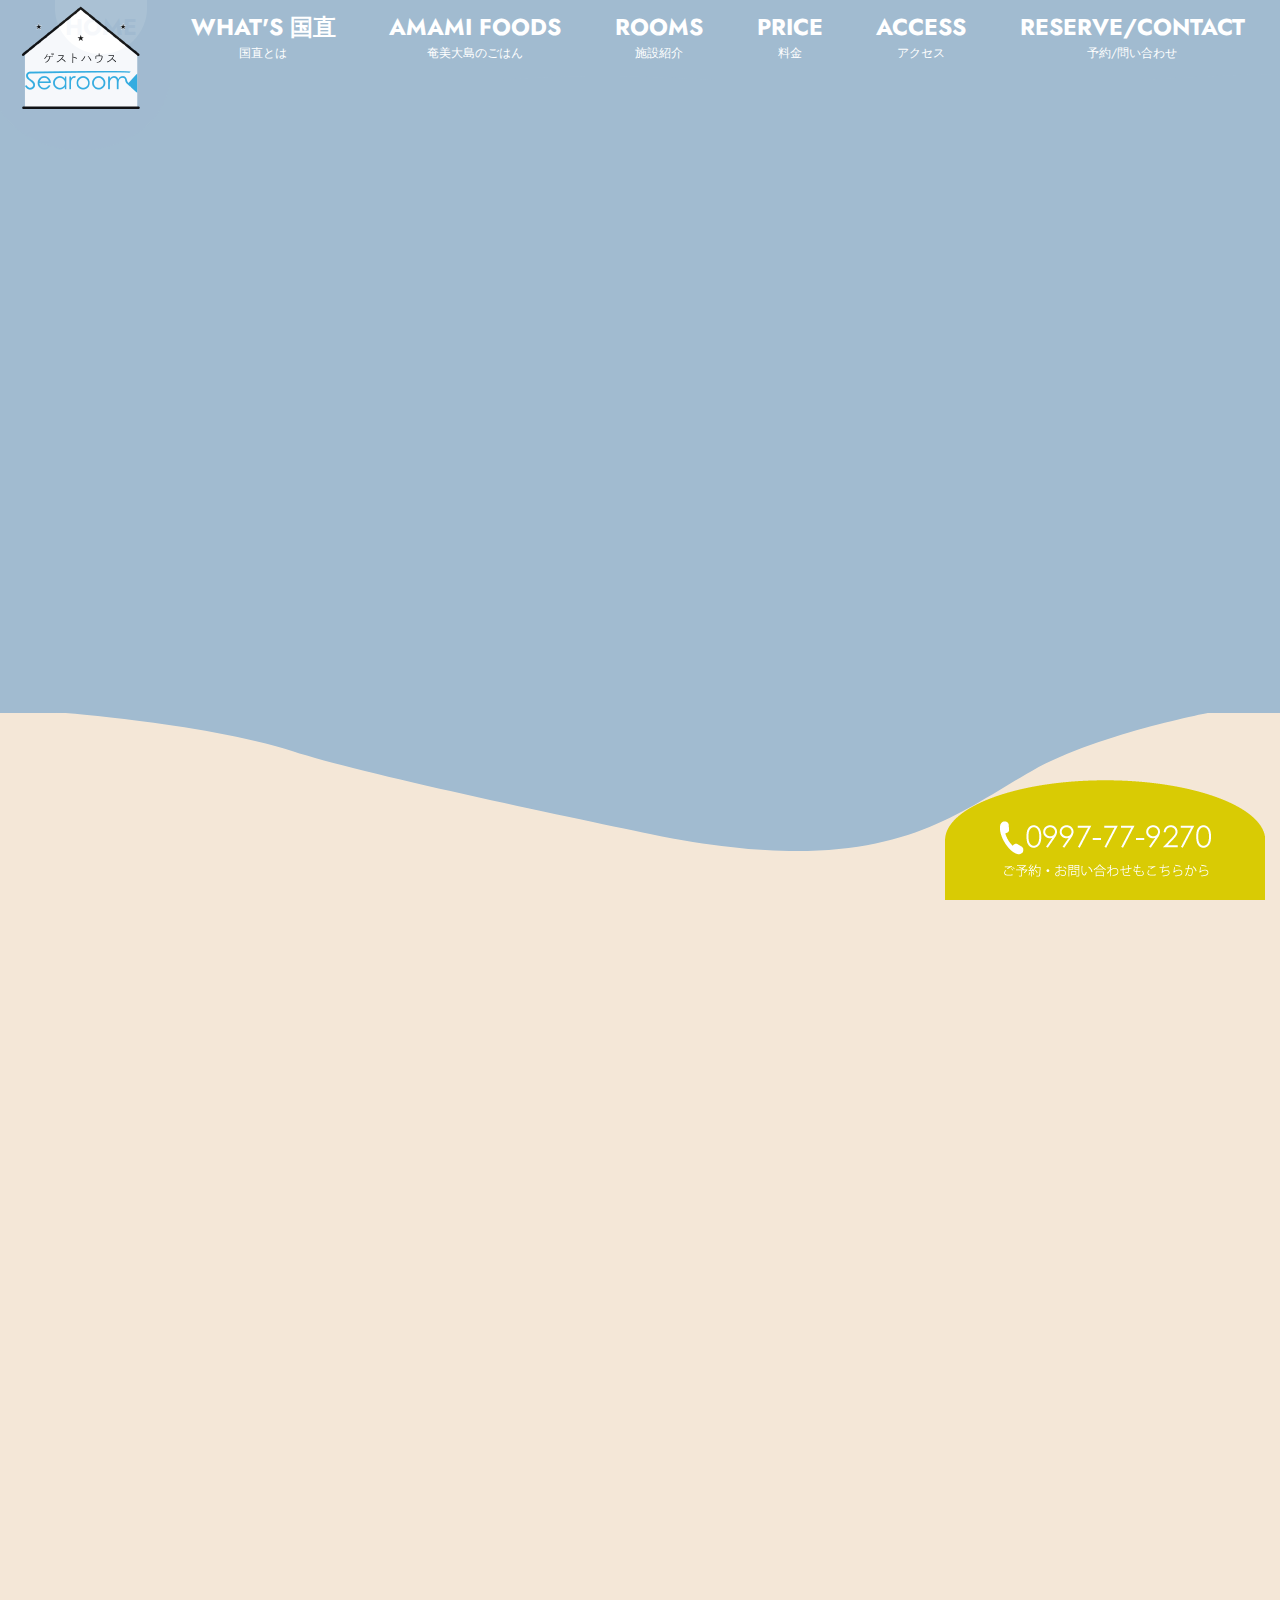
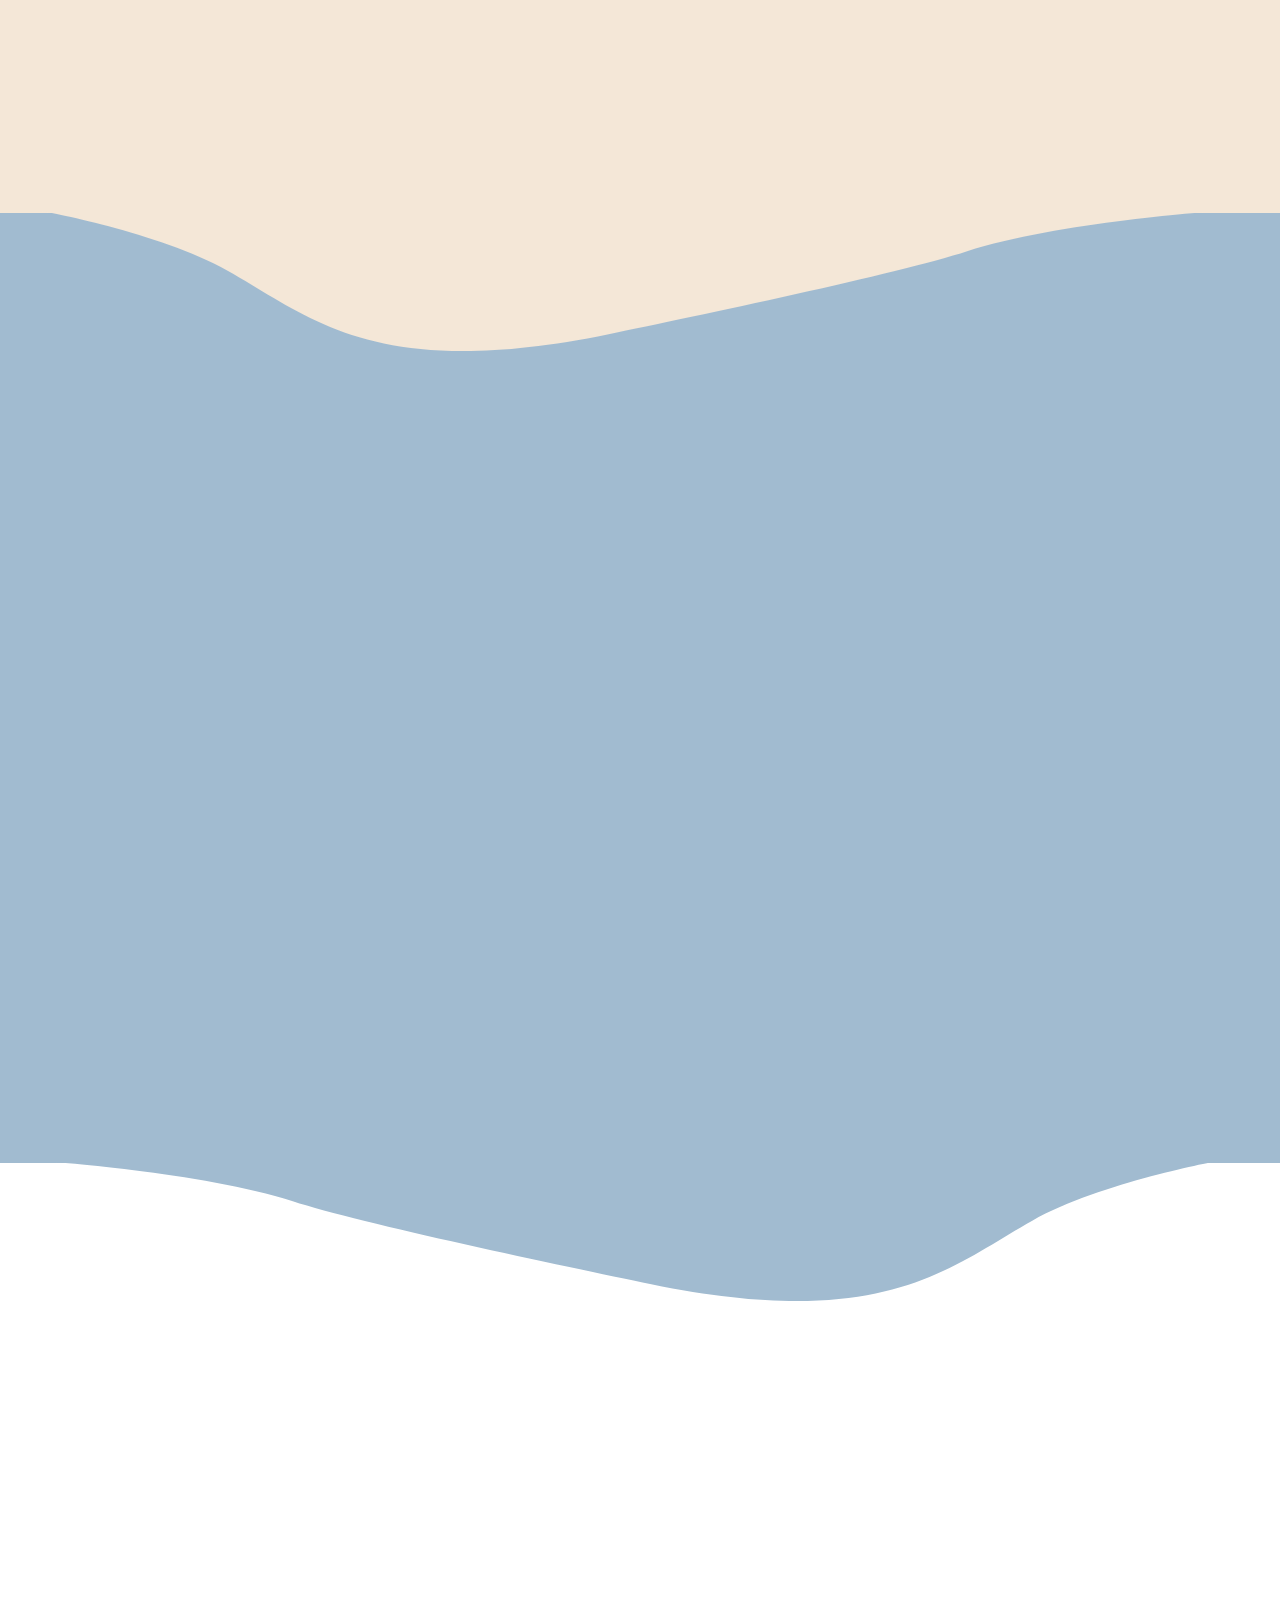
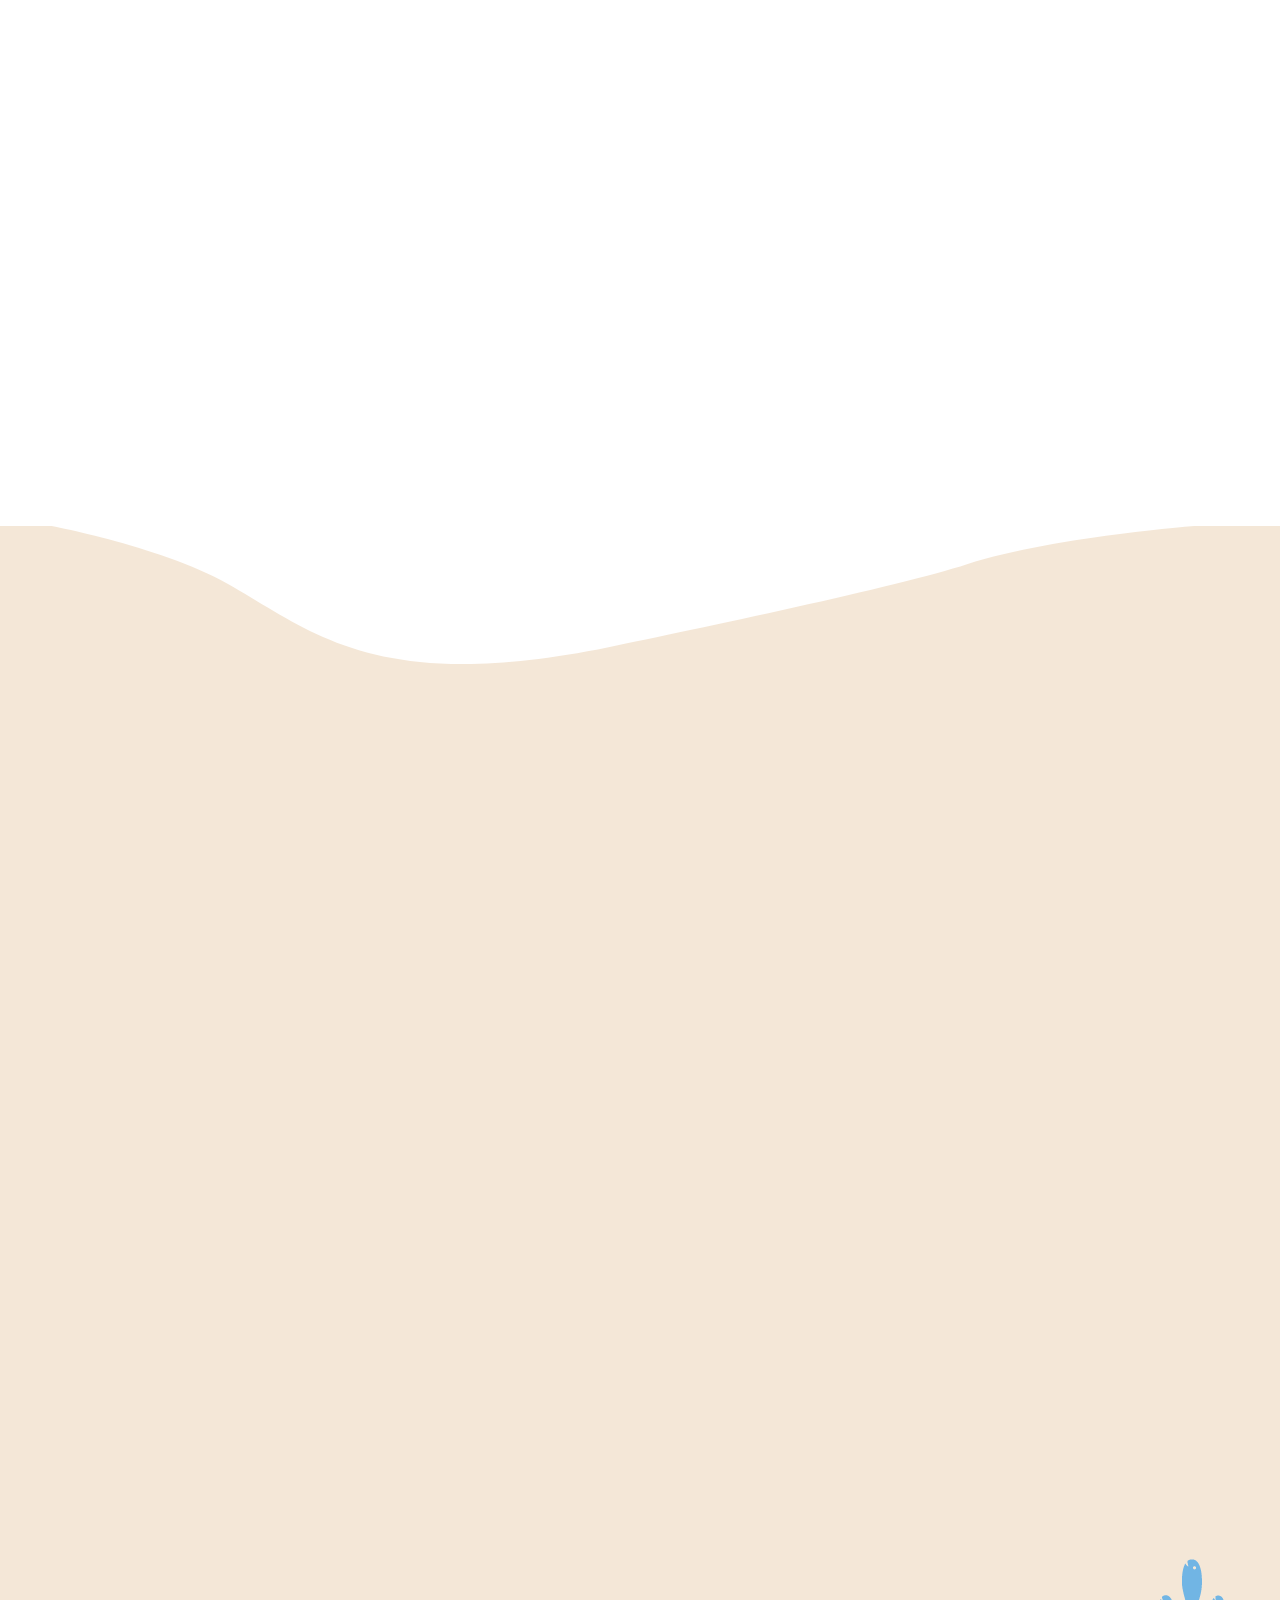
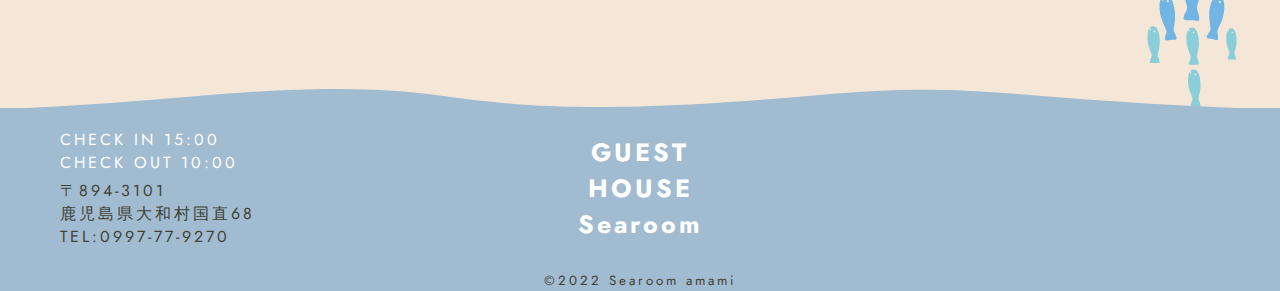
<file: index.html>
<!DOCTYPE html>
<html lang="ja">
<!--HOME-->

<head>
    <meta charset="UTF-8">
    <meta name="viewport" content="width=device-width,initial-scale=1.0">

    <title>ゲストハウス Searoom | HOME</title>

    <link rel="stylesheet" href="assets/css/common.css">
    <link rel="stylesheet" href="assets/css/home.css">
    <link rel="icon" href="favicon.ico">

    <script src="assets/js/jquery-3.6.1.min.js"></script>
    <script src="assets/js/common.js"></script>
    <script src="assets/js/home.js"></script>

    <link rel="preconnect" href="https://fonts.googleapis.com">
    <link rel="preconnect" href="https://fonts.gstatic.com" crossorigin>
    <link href="https://fonts.googleapis.com/css2?family=Jost&display=swap" rel="stylesheet">

</head>

<body>
    <div class="wrap">
        <header class="marine">
            <!--画面固定LOGO-->
            <p class="logo">
                <a href="#"><img src="assets/images/Searoom_LOGO.png" alt="ゲストハウスSearoom">
                </a>
            </p>
            <!--画面固定CONTACT-->
            <p class="contact">
                <a href="reservecontact/index.html"><img src="assets/images/Searoom_tel.png" alt="電話・予約・問い合わせ">
                </a>
            </p>
            <div class="respon_index">
                <div class="openbtn"><span></span><span></span><span></span></div>
                <ul class="respon_nav_list inner">
                    <li class="nav_home current">
                        <a href="index.html">HOME</a>
                    </li>
                    <li class="nav_whats">
                        <a href="whats/index.html">WHAT'S 国直</a>
                    </li>
                    <li class="nav_amamifoods">
                        <a href="amamifoods/index.html">AMAMI FOODS</a>
                    </li>
                    <li class="nav_rooms">
                        <a href="rooms/index.html">ROOMS</a>
                    </li>
                    <li class="nav_price">
                        <a href="price/index.html">PRICE
                        </a>
                    </li>
                    <li class="nav_access">
                        <a href="access/index.html">ACCESS</a>
                    </li>
                    <li class="nav_resevecontact">
                        <a href="reservecontact/index.html">RESERVE/CONTACT</a>
                    </li>
                </ul>
            </div>

            <nav class="index">
                <ul class="nav_list inner ds_f jc_sb">
                    <li class="nav_home current">
                        <a href="index.html">HOME</a>
                    </li>
                    <li class="nav_whats">
                        <a href="whats/index.html">WHAT'S 国直</a>
                    </li>
                    <li class="nav_amamifoods">
                        <a href="amamifoods/index.html">AMAMI FOODS</a>
                    </li>
                    <li class="nav_rooms">
                        <a href="rooms/index.html">ROOMS</a>
                    </li>
                    <li class="nav_price">
                        <a href="price/index.html">PRICE
                        </a>
                    </li>
                    <li class="nav_access">
                        <a href="access/index.html">ACCESS</a>
                    </li>
                    <li class="nav_resevecontact">
                        <a href="reservecontact/index.html">RESERVE/CONTACT</a>
                    </li>
                </ul>
            </nav>
            <!--</header>含めてここまで共通↑-->

            <div class="slide inner fadeIn">
                <div id="slide">
                    <ul class="main_visual">
                        <li><img src="assets/images/slide01.png" width="1200" height="600" alt="Searoom外観"></li>
                        <li><img src="assets/images/slide02.png" width="1200" height="600" alt="国直海岸"></li>
                        <li><img src="assets/images/slide03.png" width="1200" height="600" alt="Searoom内観"></li>
                    </ul>
                </div>
                <div id="button">
                    <ul>
                        <li><a href="#" class="target">1</a></li>
                        <li><a href="#">2</a></li>
                        <li><a href="#">3</a></li>
                    </ul>
                </div>
            </div>
            
            <div class="res_main fadeIn">
                <img src="assets/images/res_home_mv.png" alt="Searoom外観">
            </div>

        </header>




        <main>
            <div class="sand">

                <section class="h_whats inner ds_f jc_sb element">
                    <div class="h_whats_box">
                        <h1>ごあいさつ</h1>
                        <p>
                            みなさまこんにちは。<br>
                            奄美大島の小さな国直集落にある、ゲストハウスSearoomです。<br>
                            当宿は、奄美空港から車で1時間ほどの場所にございます。
                        </p>
                        <div class="h_whats_btn ds_f">
                            <p><span class="home_btn1"><a href="whats/index.html">国直とは？</a></span></p>
                            <p><span class="home_btn1"><a href="access/index.html">アクセスを見る</a></span></p>
                        </div>
                    </div>
                    <div class="h_whats_photo">
                        <img src="assets/images/h_map.png" alt="空港から国直">
                    </div>
                </section>

                <section class="h_foods inner ds_f jc_sb element">
                    <div class="h_foods_photo">
                        <img src="assets/images/h_foods.png" alt="奄美大島のごはん">
                    </div>
                    <div class="h_foods_box">
                        <h1 class="h_foods_h1">奄美大島の日常を体感してほしい。</h1>
                        <p>
                            そんな思いから、ゲストハウスでは珍しい、<br>
                            奄美大島産の食材を使った食事つきプランをご用意しております。
                        </p>
                        <div class="h_foods_btn">
                            <p><span class="home_btn1"><a href="amamifoods/index.html">奄美大島のごはん</a></span></p>

                        </div>
                    </div>

                </section>
            </div>

            <div class="marine">

                <section class="h_rooms inner ds_f element">
                    <div class="h_rooms_box">
                        <h1>５組だけの、<br>
                            ゆったり過ごせるアットホームな宿。</h1>
                    </div>
                    <div class="h_rooms_btn">
                        <p><span class="home_btn1"><a href="rooms/index.html">Searoomの施設ご紹介</a></span></p>
                    </div>
                </section>

            </div>

            <div class="white">

                <section class="h_price inner element">
                    <h3>宿泊プラン</h3>
                    <div class="h_plan ds_f jc_sb">
                        <div class="plan1 element">
                            <a href="#" target="_blank"></a>
                        </div>
                        <div class="plan2 element2">
                            <a href="#" target="_blank"></a>
                        </div>
                    </div>
                    <p>※予約サイトとの時差があるので、電話でのお問い合わせ・ご予約がおすすめです！<br>
                        <span class="h_price_tel">0997-77-9270</span>
                    </p>
                    <div class="h_price_btn">
                        <p><span class="home_btn1"><a href="price/index.html">料金プランを確認する</a></span></p>
                    </div>
                </section>


            </div>


            <div class="non_sand">

                <section class="h_instagram inner element">
                    <h1 class="insta_icon">みんなの投稿<img src="assets/images/insta_icon.png" alt="instagramアイコン"></h1>
                    <div class="h_instagram_box ds_f jc_sb">
                        <a href="#" target="_blank">
                            <img src="assets/images/insta01.jpg" alt="instagram">
                        </a>
                        <a href="#" target="_blank">
                            <img src="assets/images/insta02.jpg" alt="instagram">
                        </a>
                        <a href="#" target="_blank">
                            <img src="assets/images/insta03.jpg" alt="instagram">
                        </a>
                        <a href="#" target="_blank">
                            <img src="assets/images/insta04.jpg" alt="instagram">
                        </a>
                    </div>

                </section>

                <section class="h_info inner element">
                    <h1>お知らせ</h1>
                    <div class="ds_f jc_sb">
                        <div class="h_info_box">
                            <dl>
                                <dt>2022.10.10</dt>
                                <dd>HOME更新</dd>
                                <dt>2022.10.10</dt>
                                <dd>INFO更新</dd>
                                <dt>2022.10.10</dt>
                                <dd>INFO更新</dd>
                                <dt>2022.10.10</dt>
                                <dd>INFO更新</dd>
                            </dl>
                        </div>
                        <div class="h_twitter ds_f">
                            <p class="osakana">
                                <img src="assets/images/osakana.png" alt="マスコットキャラ">
                            </p>
                            <p class="twitter">
                                <a href="#" target="_blank"><img src="assets/images/tubuyaki.png" alt="オーナーのつぶやき">
                                </a>
                            </p>
                        </div>
                    </div>
                </section>

                <!--<main><div class="sand">込みでここから共通↓-->
                <div class="totop inner ds_f">
                    <a href="#">
                        <img src="assets/images/totop.png" alt="totop">
                    </a>
                </div>

            </div>
        </main>

        <footer class="f_marine">
            <div class="add inner ds_f jc_sb">
                <div class="f_box1">
                    <p>CHECK IN 15:00<br>
                        CHECK OUT 10:00</p>
                    <address>〒894-3101<br>
                        鹿児島県大和村国直68<br>
                        TEL:0997-77-9270
                    </address>
                </div>
                <div class="f_box2">
                    <p class="f_logo">GUEST HOUSE<br>
                        Searoom</p>
                </div>
                <div class="f_box3">
                    <p>隠れんぼ</p>
                </div>
            </div>
            <p class="copy"><small>&copy;2022 Searoom amami</small></p>
        </footer>

    </div>
</body>

</html>
</file>
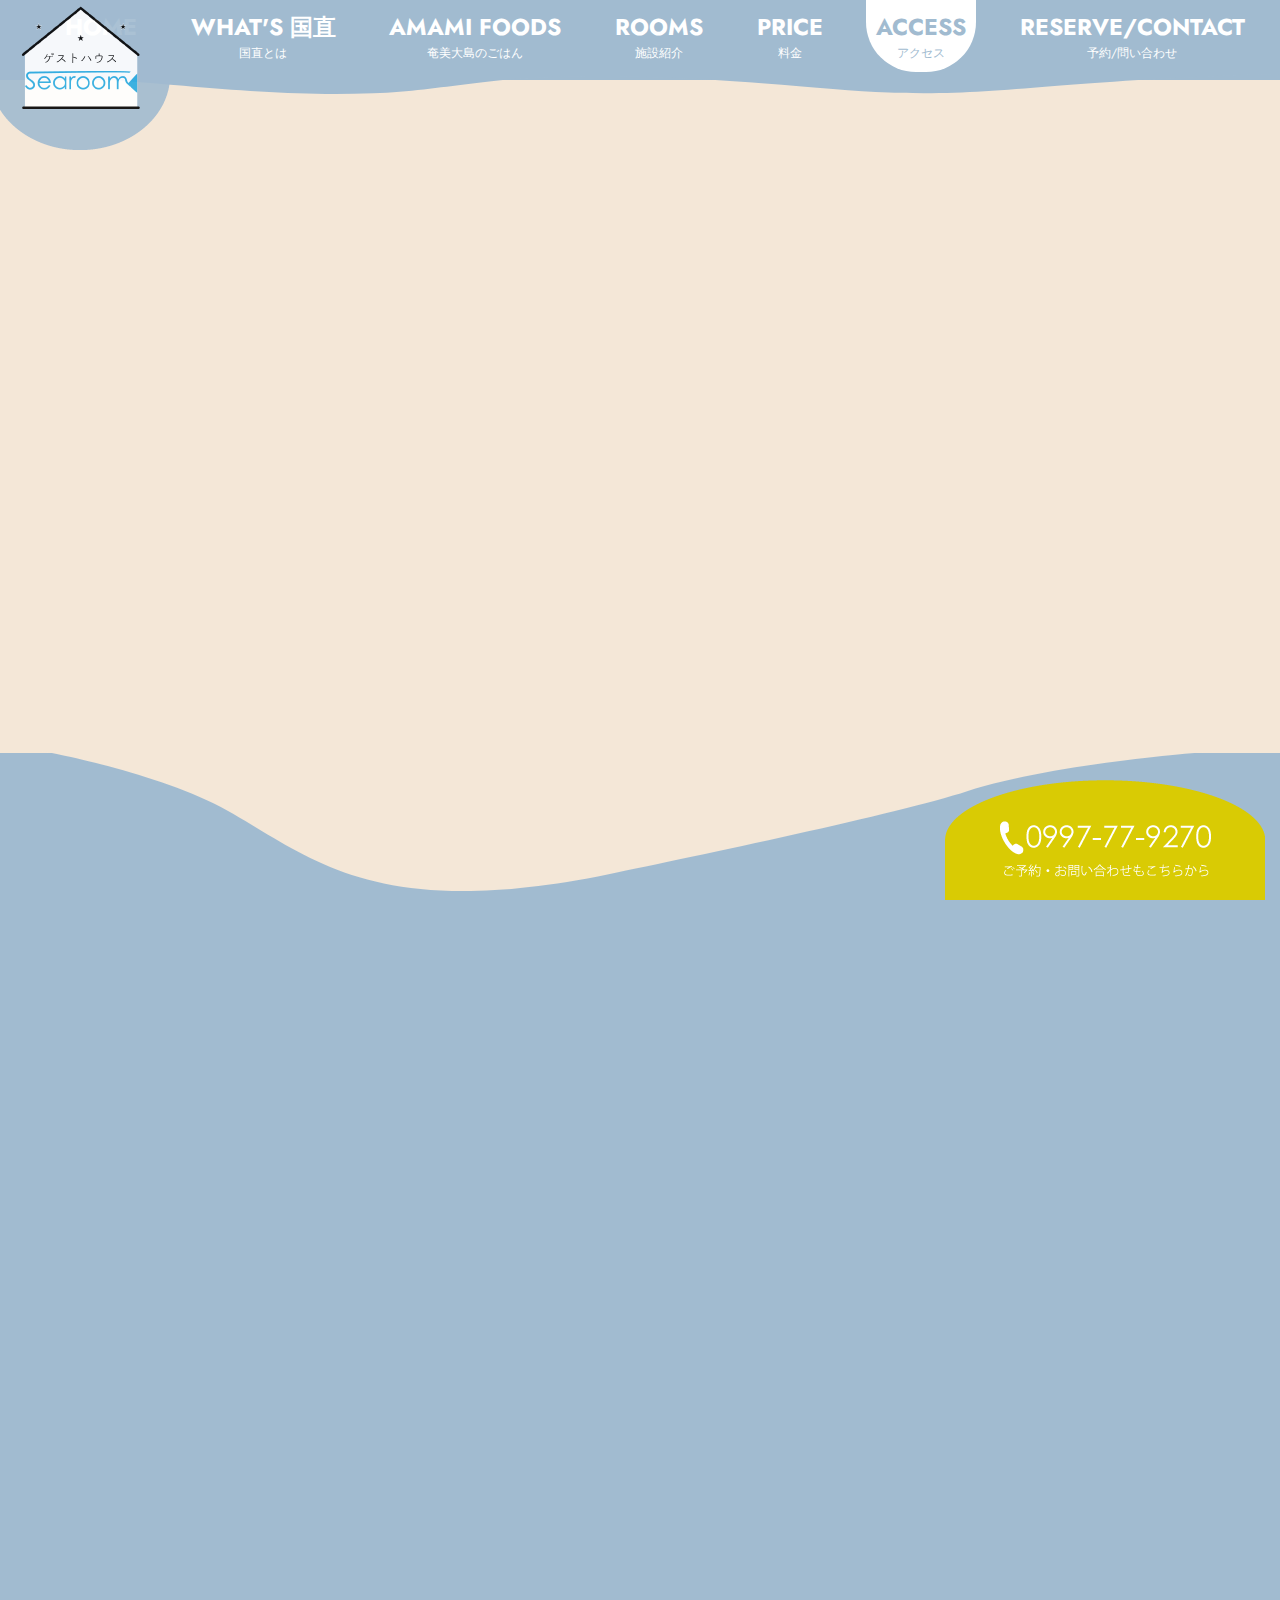
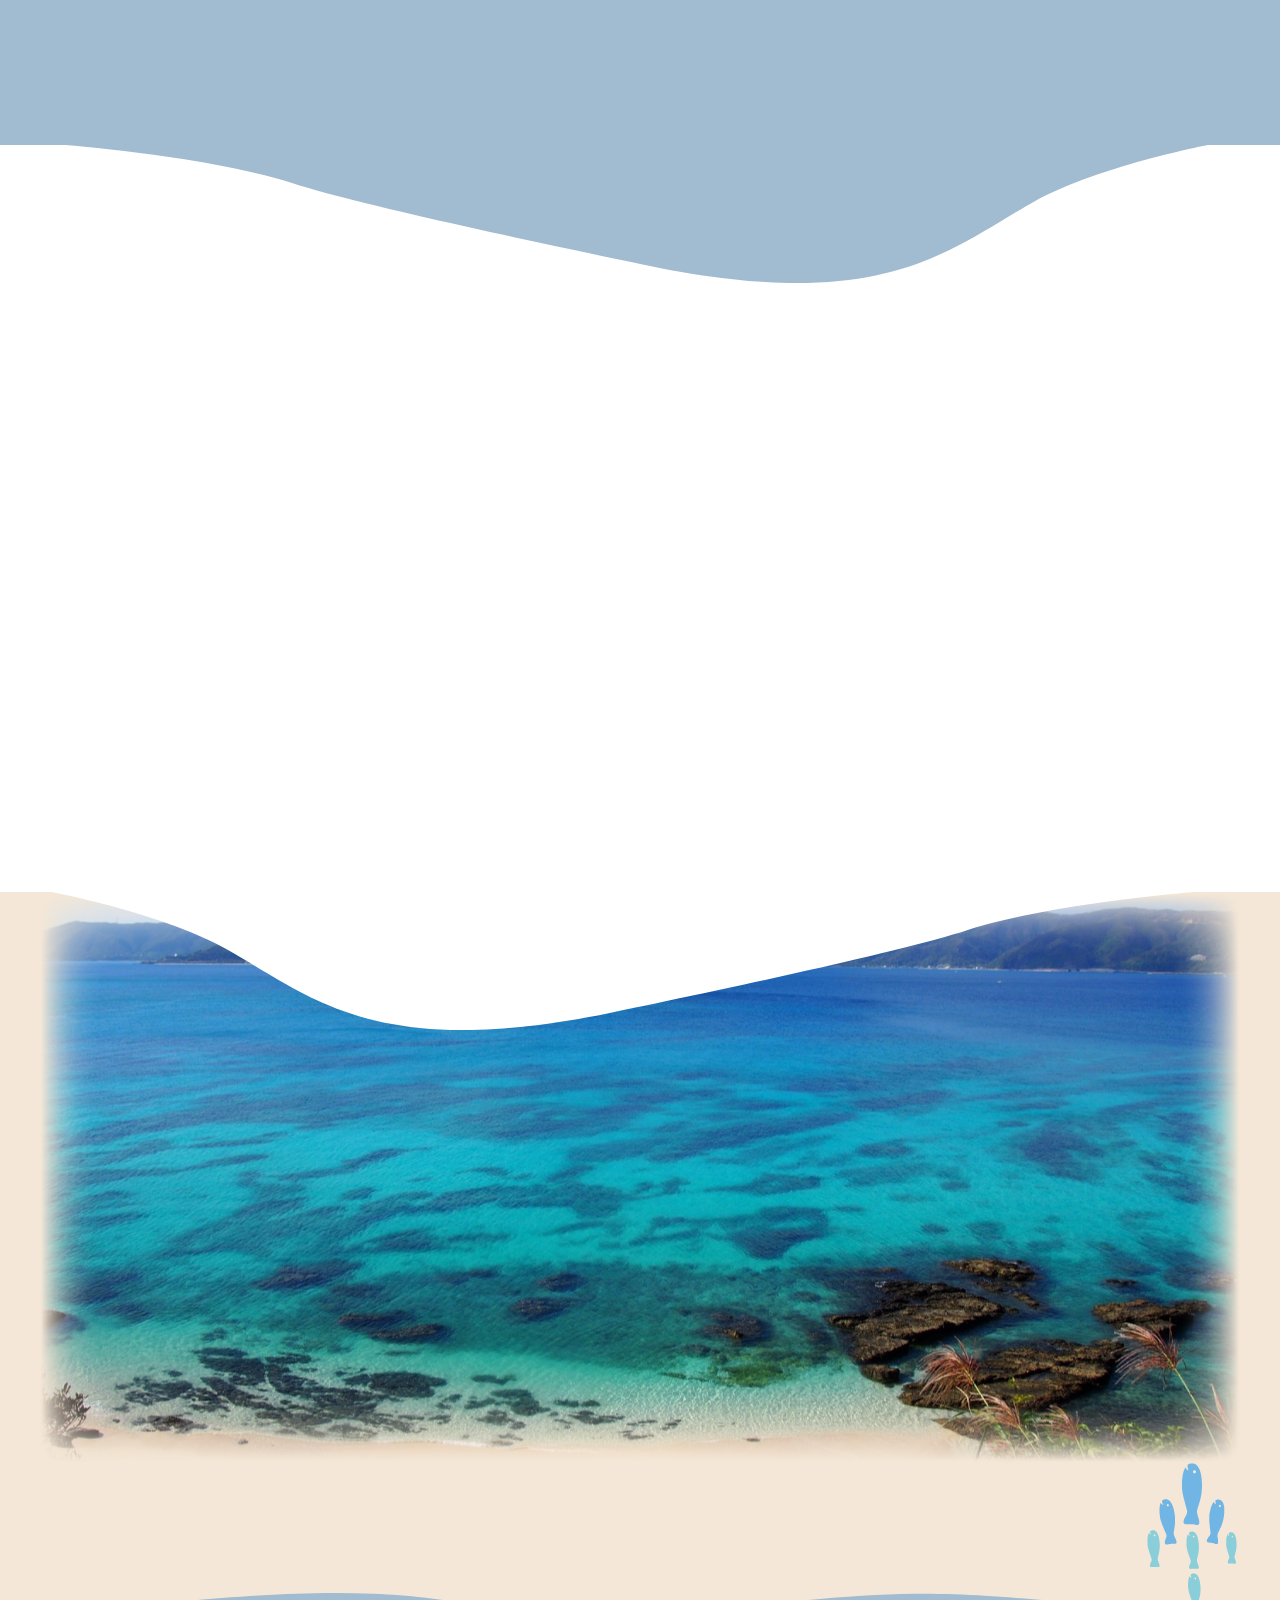
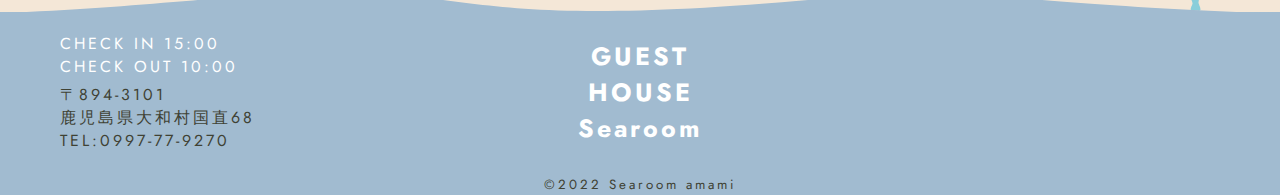
<file: access/index.html>
<!DOCTYPE html>
<html lang="ja">
<!--ACCESS-->

<head>
    <meta charset="UTF-8">
    <meta name="viewport" content="width=device-width,initial-scale=1.0">

    <title>ACCESS | ゲストハウス Searoom</title>

    <link rel="stylesheet" href="../assets/css/common.css">
    <link rel="stylesheet" href="../assets/css/access.css">
    <link rel="icon" href="../favicon.ico">

    <script src="../assets/js/jquery-3.6.1.min.js"></script>
    <script src="../assets/js/common.js"></script>
    <script src="../assets/js/access.js"></script>

    <link rel="preconnect" href="https://fonts.googleapis.com">
    <link rel="preconnect" href="https://fonts.gstatic.com" crossorigin>
    <link href="https://fonts.googleapis.com/css2?family=Jost&display=swap" rel="stylesheet">
</head>

<body>
    <div class="wrap">
        <header class="no-sand">
            <!--画面固定LOGO-->
            <p class="logo">
                <a href="../index.html"><img src="../assets/images/Searoom_LOGO.png" alt="ゲストハウスSearoom">
                </a>
            </p>
            <!--画面固定CONTACT-->
            <p class="contact">
                <a href="../reservecontact/index.html"><img src="../assets/images/Searoom_tel.png" alt="電話・予約・問い合わせ">
                </a>
            </p>

            <nav class="index">
                <ul class="nav_list inner ds_f jc_sb">
                    <li class="nav_home">
                        <a href="../index.html">HOME</a>
                    </li>
                    <li class="nav_whats">
                        <a href="../whats/index.html">WHAT'S 国直</a>
                    </li>
                    <li class="nav_amamifoods">
                        <a href="../amamifoods/index.html">AMAMI FOODS</a>
                    </li>
                    <li class="nav_rooms">
                        <a href="../rooms/index.html">ROOMS</a>
                    </li>
                    <li class="nav_price">
                        <a href="../price/index.html">PRICE
                        </a>
                    </li>
                    <li class="nav_access current">
                        <a href="#">ACCESS</a>
                    </li>
                    <li class="nav_resevecontact">
                        <a href="../reservecontact/index.html">RESERVE/CONTACT</a>
                    </li>
                </ul>
            </nav>
        </header>
        <!--含めてここまで共通↑-->

        <main>
            <div class="sand">
                <section class="access inner fadeIn">
                    <div class="access_mv">
                        <h2 class="catch">
                            ACCESS
                        </h2>
                    </div>
                    <p class="access_text">
                        奄美空港から国直までの交通手段は、空港から出ているバスか、レンタカー利用をおすすめします！
                    </p>
                </section>
            </div>

            <div class="marine">
                <section class="access_map inner">
                    <h3 class="white_h3 title">
                        <span>W</span>
                        <span>e</span>
                        <span>l</span>
                        <span>c</span>
                        <span>o</span>
                        <span>m</span>
                        <span>e</span>
                        <span>&nbsp;</span>
                        <span>t</span>
                        <span>o</span>
                        <span>&nbsp;</span>
                        <span>S</span>
                        <span>e</span>
                        <span>a</span>
                        <span>r</span>
                        <span>o</span>
                        <span>o</span>
                        <span>m</span>
                        <span>!</span>
                    </h3>
                    <div class="googlemap element">
                        <iframe
                            src="https://www.google.com/maps/embed?pb=!1m18!1m12!1m3!1d3510.604361526756!2d129.40427441507677!3d28.37080868252177!2m3!1f0!2f0!3f0!3m2!1i1024!2i768!4f13.1!3m3!1m2!1s0x351fb154d6a8041f%3A0x238f782e21a916b2!2z44CSODk0LTMxMDEg6bm_5YWQ5bO255yM5aSn5bO26YOh5aSn5ZKM5p2R5Zu955u077yW77yY!5e0!3m2!1sja!2sjp!4v1666321341377!5m2!1sja!2sjp"
                            width="1000" height="500" style="border:0;" allowfullscreen="" loading="lazy"
                            referrerpolicy="no-referrer-when-downgrade"></iframe>
                    </div>
                    <dl class="element">
                        <dt>所在地</dt>
                        <dd>〒894-3101 鹿児島県大和村国直68</dd>
                        <dt>TEL</dt>
                        <dd>0997-77-9270</dd>
                        <dt>CHECK IN</dt>
                        <dd>15:00</dd>
                        <dt>CHECK OUT</dt>
                        <dd>10:00</dd>
                    </dl>


                </section>
            </div>


            <div class="white">
                <section class="access_air inner element">
                    <h3>奄美大島までのアクセス</h3>
                    <section class="tokyo element">
                        <h4>PEACH（1日1便）</h4>
                        <div class="air ds_f">
                            <div class="circle_box">
                                <div class="circle2">
                                    東京(成田)
                                </div>
                                <p>9:20発</p>
                            </div>
                            <div class="airline">
                                <img src="../assets/images/access/peach.png" alt="peach飛行機">
                            </div>

                            <div class="circle_box">
                                <div class="circle1">
                                    奄美大島
                                </div>
                                <p>12:20着</p>
                            </div>
                        </div>
                        <div class="air ds_f">
                            <div class="circle_box">
                                <div class="circle1">
                                    奄美大島
                                </div>
                                <p>12:55発</p>
                            </div>
                            <div class="airline">
                                <img src="../assets/images/access/peach.png" alt="peach飛行機">
                            </div>

                            <div class="circle_box">
                                <div class="circle2">
                                    東京(成田)
                                </div>
                                <p>15:05着</p>
                            </div>
                        </div>
                    </section>

                    <section class="tokyo element">
                        <h4>JAL（1日1便）</h4>
                        <div class="air ds_f">
                            <div class="circle_box">
                                <div class="circle2">
                                    東京(羽田)
                                </div>
                                <p>11:25発</p>
                            </div>
                            <div class="airline">
                                <img src="../assets/images/access/jal.png" alt="jal飛行機">
                            </div>

                            <div class="circle_box">
                                <div class="circle1">
                                    奄美大島
                                </div>
                                <p>14:25着</p>
                            </div>
                        </div>
                        <div class="air ds_f">
                            <div class="circle_box">
                                <div class="circle1">
                                    奄美大島
                                </div>
                                <p>15:05発</p>
                            </div>
                            <div class="airline">
                                <img src="../assets/images/access/jal.png" alt="jal飛行機">
                            </div>

                            <div class="circle_box">
                                <div class="circle2">
                                    東京(羽田)
                                </div>
                                <p>16:55着</p>
                            </div>
                        </div>
                    </section>

                </section>
            </div>

            <div class="non_sand">

                <div class="access_mv2 inner">
                </div>
                <!--<main><div class="no_sand">込みでここから共通↓-->
                <div class="totop inner ds_f">
                    <a href="#">
                        <img src="../assets/images/totop.png" alt="totop">
                    </a>
                </div>

            </div>
        </main>


        <footer class="f_marine">
            <div class="add inner ds_f jc_sb">
                <div class="f_box1">
                    <p>CHECK IN 15:00<br>
                        CHECK OUT 10:00</p>
                    <address>〒894-3101<br>
                        鹿児島県大和村国直68<br>
                        TEL:0997-77-9270
                    </address>
                </div>
                <div class="f_box2">
                    <p class="f_logo">GUEST HOUSE<br>
                        Searoom</p>
                </div>
                <div class="f_box3">
                    <p>隠れんぼ</p>
                </div>
            </div>
            <p class="copy"><small>&copy;2022 Searoom amami</small></p>
        </footer>
    </div>
</body>

</html>
</file>
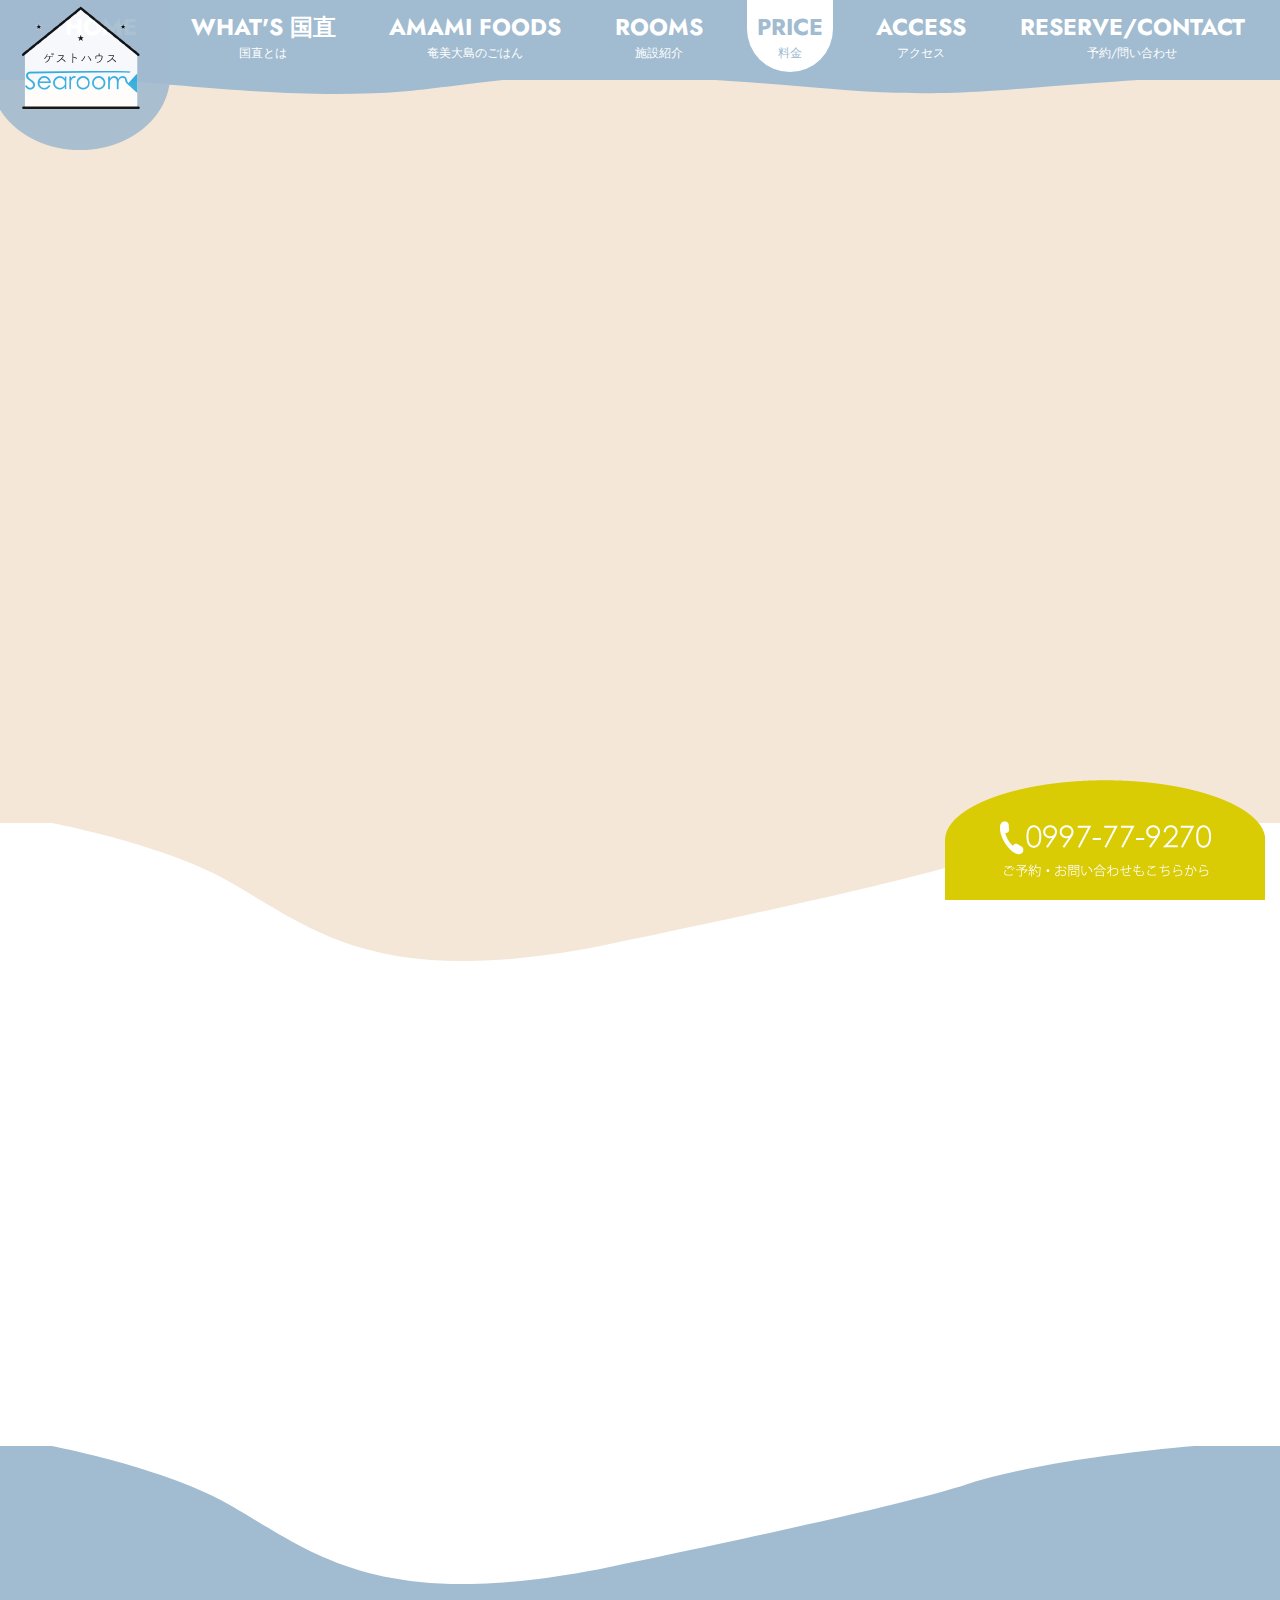
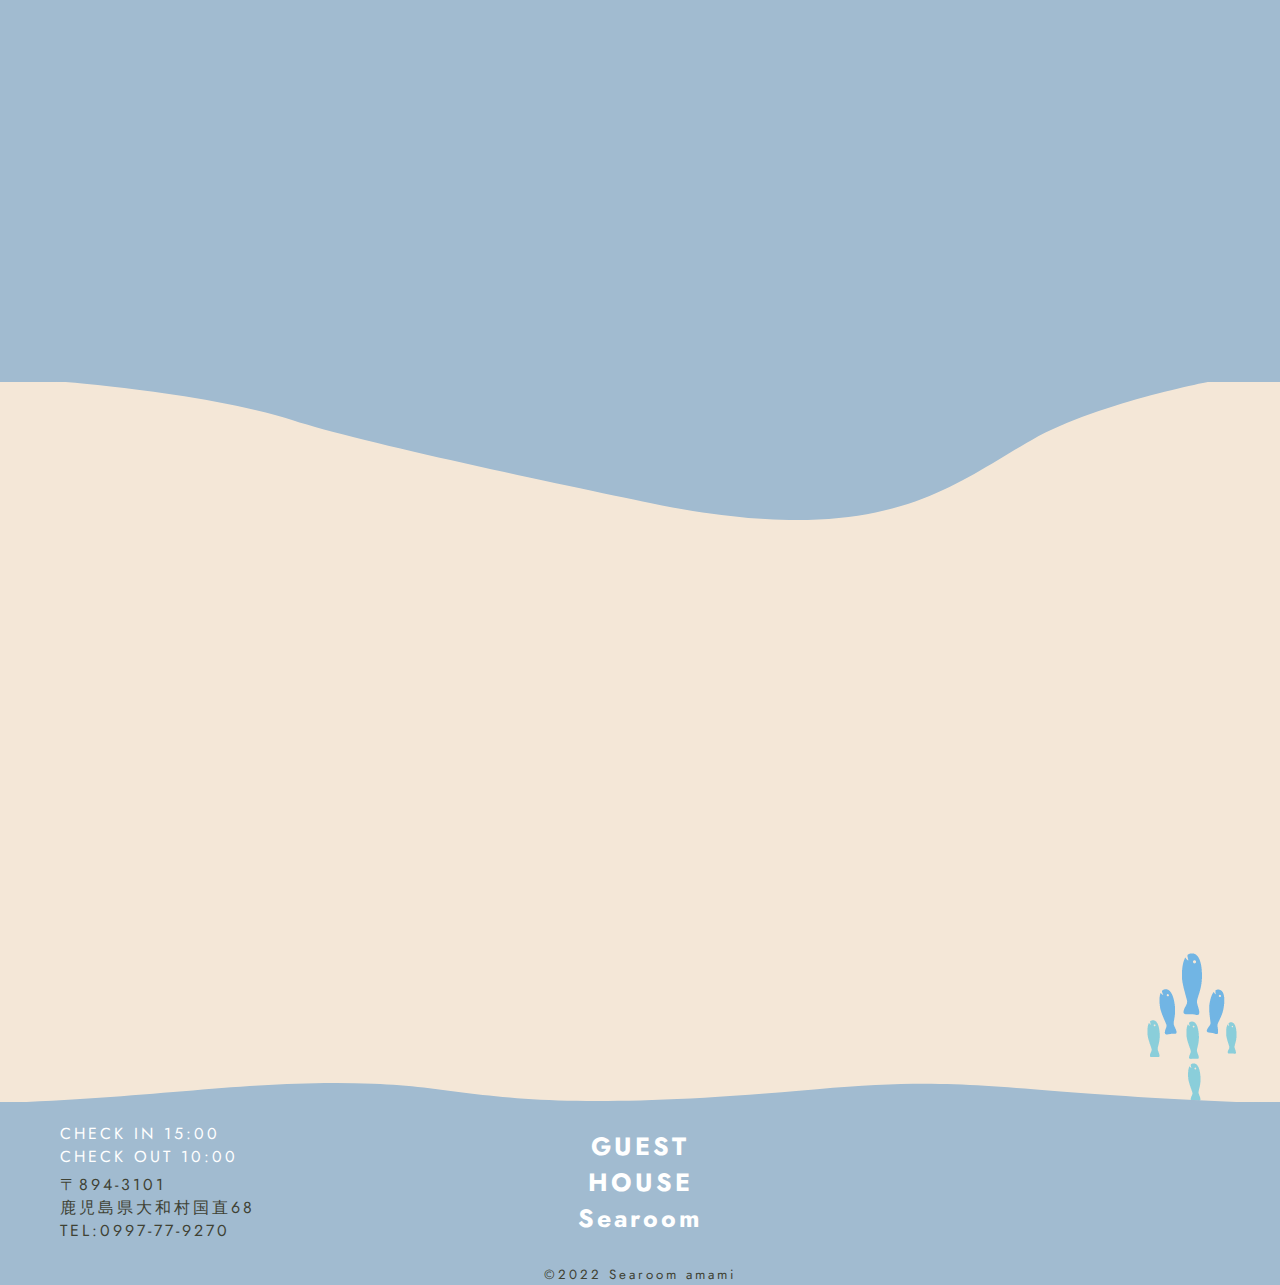
<file: price/index.html>
<!DOCTYPE html>
<html lang="ja">
<!--PRICE-->

<head>
    <meta charset="UTF-8">
    <meta name="viewport" content="width=device-width,initial-scale=1.0">

    <title>PRICE | ゲストハウス Searoom</title>

    <link rel="stylesheet" href="../assets/css/common.css">
    <link rel="stylesheet" href="../assets/css/price.css">
    <link rel="icon" href="../favicon.ico">

    <script src="../assets/js/jquery-3.6.1.min.js"></script>
    <script src="../assets/js/common.js"></script>

    <link rel="preconnect" href="https://fonts.googleapis.com">
    <link rel="preconnect" href="https://fonts.gstatic.com" crossorigin>
    <link href="https://fonts.googleapis.com/css2?family=Jost&display=swap" rel="stylesheet">
</head>

<body>
    <div class="wrap">
        <header class="no-sand">
            <!--画面固定LOGO-->
            <p class="logo">
                <a href="../index.html"><img src="../assets/images/Searoom_LOGO.png" alt="ゲストハウスSearoom">
                </a>
            </p>
            <!--画面固定CONTACT-->
            <p class="contact">
                <a href="../reservecontact/index.html"><img src="../assets/images/Searoom_tel.png" alt="電話・予約・問い合わせ">
                </a>
            </p>

            <nav class="index">
                <ul class="nav_list inner ds_f jc_sb">
                    <li class="nav_home">
                        <a href="../index.html">HOME</a>
                    </li>
                    <li class="nav_whats">
                        <a href="../whats/index.html">WHAT'S 国直</a>
                    </li>
                    <li class="nav_amamifoods">
                        <a href="../amamifoods/index.html">AMAMI FOODS</a>
                    </li>
                    <li class="nav_rooms">
                        <a href="../rooms/index.html">ROOMS</a>
                    </li>
                    <li class="nav_price current">
                        <a href="#">PRICE
                        </a>
                    </li>
                    <li class="nav_access">
                        <a href="../access/index.html">ACCESS</a>
                    </li>
                    <li class="nav_resevecontact">
                        <a href="../reservecontact/index.html">RESERVE/CONTACT</a>
                    </li>
                </ul>
            </nav>
        </header>
        <!--含めてここまで共通↑-->

        <main>
            <div class="sand">
                <section class="price inner fadeIn">
                    <div class="price_mv">
                        <h2 class="catch">
                            PRICE
                        </h2>
                    </div>
                    <p class="price_text">
                        季節やご利用条件により料金の変動があります。<br>
                        現在予約できる料金詳細に関しては、オンライン予約サイトをご参照ください。
                    </p>
                    <div class="price_btn">
                        <p><span class="home_btn1"><a href="#" target="_blank">予約サイトへGO！GO！GO！</a></span></p>
                    </div>
                </section>
            </div>
            <div class="white">
                <section class="main_price inner element">
                    <h3>基本料金（TAX IN）</h3>
                    <dl>
                        <dt>1泊2食付き</dt>
                        <dd>￥6,500～</dd>
                        <dt>素泊まり</dt>
                        <dd>￥3,000～</dd>
                    </dl>
                </section>

                <section class="cancel inner element">
                    <h3>キャンセルポリシー</h3>
                    <dl>
                        <dt>5日前</dt>
                        <dd>20％</dd>
                        <dt>前日</dt>
                        <dd>80％</dd>
                        <dt>当日</dt>
                        <dd>100％</dd>
                    </dl>
                </section>
            </div>

            <div class="marine">
                <section class="rental inner element">
                    <h3>1日レンタル</h3>
                    <dl>
                        <dt>シュノーケルセット</dt>
                        <dd>￥1,000</dd>
                        <dt>ライフジャケット</dt>
                        <dd>￥500</dd>
                        <dt>SUP<small>※</small></dt>
                        <dd>￥2,000</dd>
                    </dl>
                    <p><small>※ご希望の方は、基礎教えます！お気軽にお声かけください★</small></p>
                    <div class="price_btn2">
                        <p><span class="home_btn1"><a href="../reservecontact/index.html">予約/問い合わせ</a></span></p>
                    </div>

                </section>

            </div>



            <div class="non_sand">
                <div class="price_mv2 inner element">
                </div>
                <!--<main><div class="no_sand">込みでここから共通↓-->
                <div class="totop inner ds_f">
                    <a href="#">
                        <img src="../assets/images/totop.png" alt="totop">
                    </a>
                </div>

            </div>
        </main>


        <footer class="f_marine">
            <div class="add inner ds_f jc_sb">
                <div class="f_box1">
                    <p>CHECK IN 15:00<br>
                        CHECK OUT 10:00</p>
                    <address>〒894-3101<br>
                        鹿児島県大和村国直68<br>
                        TEL:0997-77-9270
                    </address>
                </div>
                <div class="f_box2">
                    <p class="f_logo">GUEST HOUSE<br>
                        Searoom</p>
                </div>
                <div class="f_box3">
                    <p>隠れんぼ</p>
                </div>
            </div>
            <p class="copy"><small>&copy;2022 Searoom amami</small></p>
        </footer>
    </div>
</body>

</html>
</file>
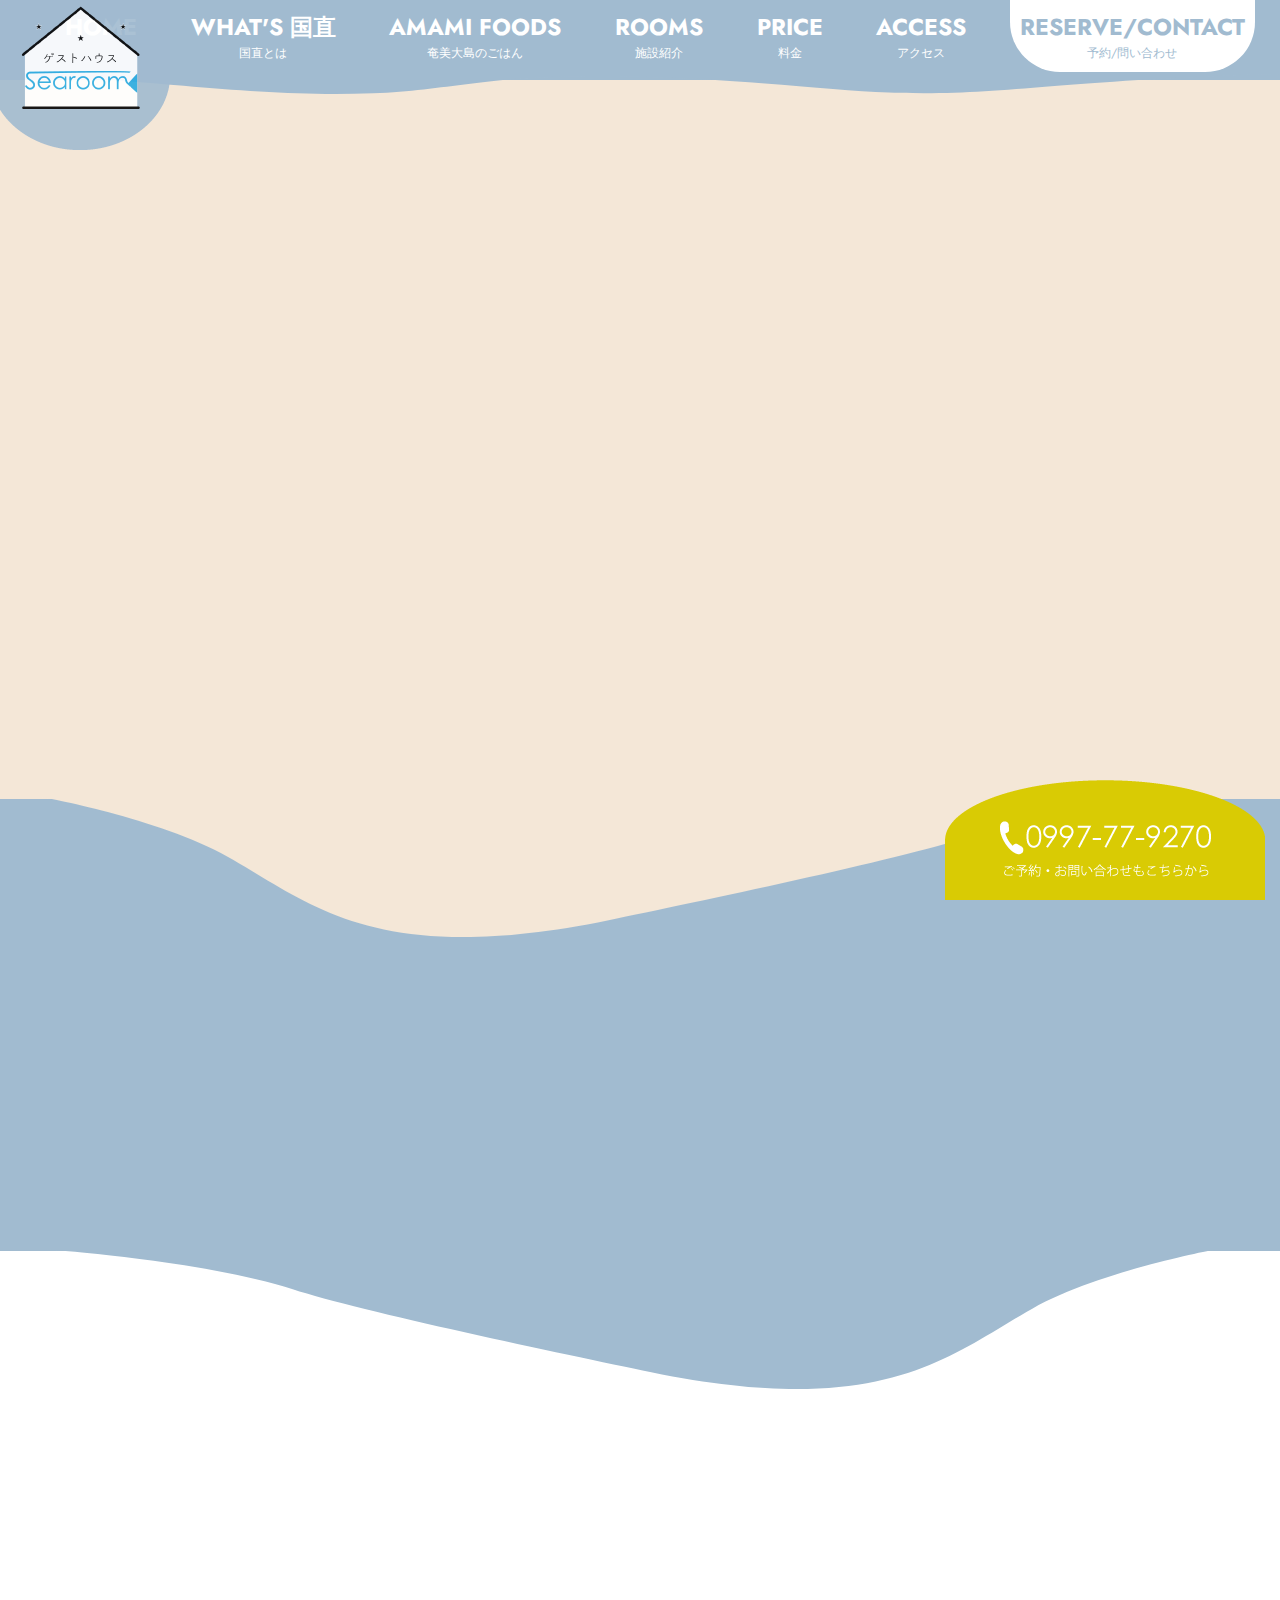
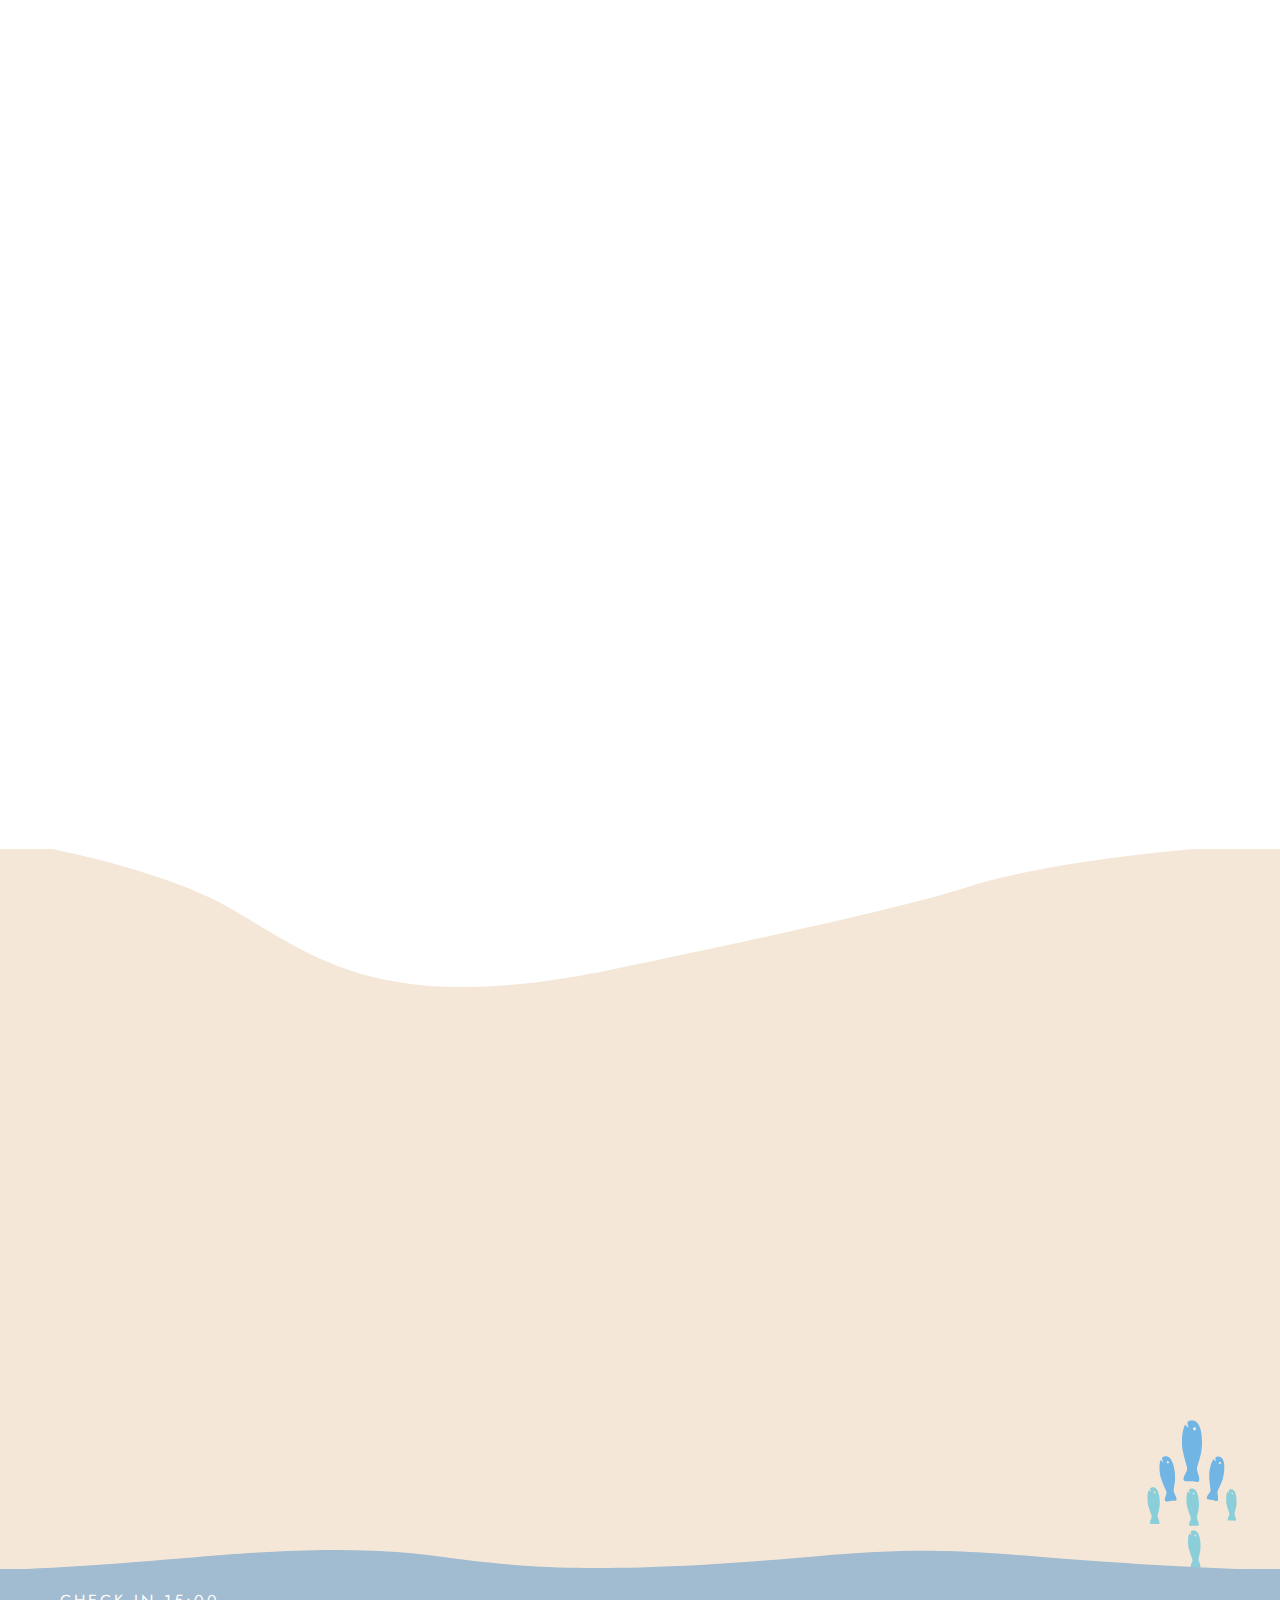
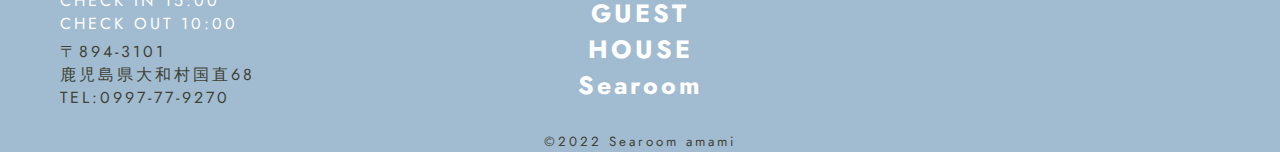
<file: reservecontact/index.html>
<!DOCTYPE html>
<html lang="ja">
<!--RESERVE/CONTACT-->

<head>
    <meta charset="UTF-8">
    <meta name="viewport" content="width=device-width,initial-scale=1.0">

    <title>RESERVE/CONTACT | ゲストハウス Searoom</title>

    <link rel="stylesheet" href="../assets/css/common.css">
    <link rel="stylesheet" href="../assets/css/reservecontact.css">
    <link rel="icon" href="../favicon.ico">

    <script src="../assets/js/jquery-3.6.1.min.js"></script>
    <script src="../assets/js/common.js"></script>
    <script src="../assets/js/form.js"></script>

    <link rel="preconnect" href="https://fonts.googleapis.com">
    <link rel="preconnect" href="https://fonts.gstatic.com" crossorigin>
    <link href="https://fonts.googleapis.com/css2?family=Jost&display=swap" rel="stylesheet">
</head>

<body>
    <div class="wrap">
        <header class="no-sand">
            <!--画面固定LOGO-->
            <p class="logo">
                <a href="../index.html"><img src="../assets/images/Searoom_LOGO.png" alt="ゲストハウスSearoom">
                </a>
            </p>
            <!--画面固定CONTACT-->
            <p class="contact">
                <a href="../reservecontact/index.html"><img src="../assets/images/Searoom_tel.png" alt="電話・予約・問い合わせ">
                </a>
            </p>

            <nav class="index">
                <ul class="nav_list inner ds_f jc_sb">
                    <li class="nav_home">
                        <a href="../index.html">HOME</a>
                    </li>
                    <li class="nav_whats">
                        <a href="../whats/index.html">WHAT'S 国直</a>
                    </li>
                    <li class="nav_amamifoods">
                        <a href="../amamifoods/index.html">AMAMI FOODS</a>
                    </li>
                    <li class="nav_rooms">
                        <a href="../rooms/index.html">ROOMS</a>
                    </li>
                    <li class="nav_price">
                        <a href="../price/index.html">PRICE
                        </a>
                    </li>
                    <li class="nav_access">
                        <a href="../access/index.html">ACCESS</a>
                    </li>
                    <li class="nav_resevecontact current">
                        <a href="#">RESERVE/CONTACT</a>
                    </li>
                </ul>
            </nav>
        </header>
        <!--含めてここまで共通↑-->

        <main>
            <div class="sand">
                <section class="rc inner fadeIn">
                    <div class="rc_mv">
                        <h2 class="catch">
                            RESERVE/CONTACT
                        </h2>
                    </div>
                    <p class="rc_text">
                        思い立ったが吉日。<br>
                        あなたに合ったプラン、奄美での過ごし方などのご相談も大歓迎★<br>
                        お気軽に電話などでのお問い合わせ、お待ちしております。
                    </p>
                </section>
            </div>
            <div class="marine">
                <section class="reserve inner element">
                    <h3>
                        ご予約
                    </h3>
                    <p>予約サイトとの時差があるので、電話でのお問い合わせ・ご予約がおすすめです！<br>
                        <span class="reserve_tel">0997-77-9270</span>
                    </p>
                    <div class="reserve_btn">
                        <p><span class="home_btn1"><a href="#" target="_blank">予約サイトへGO！GO！GO！</a></span></p>
                    </div>
                </section>

            </div>

            <div class="white">
                <section class="contact_box element">
                    <h3>
                        お問い合わせ
                    </h3>
                    <div class="contact_form inner">


                        <form action="#" method="POST">
                            <dl>
                                <!-- nameSection -->
                                <div id="nameSection">
                                    <dt>
                                        <p class="form_title_hissu"><label for="name">お名前</label></p>
                                    </dt>
                                    <dd><input id="name" type="text" name="userName" placeholder="奄美　大島">
                                        <span class="alert">未入力です！</span>
                                    </dd>
                                </div>

                                <!-- kanaSection -->
                                <div id="kanaSection">
                                    <dt>
                                        <p class="form_title_hissu"><label for="kana">ふりがな</label></p>
                                    </dt>
                                    <dd><input id="kana" type="text" name="userName" placeholder="あまみ　おおしま">
                                        <span class="alert">未入力です！</span>
                                    </dd>
                                </div>

                                <!-- mailSection -->
                                <div id="mailSection">
                                    <dt>
                                        <p class="form_title_hissu"><label for="mail">メールアドレス</label></p>
                                    </dt>
                                    <dd><input id="mail" type="email" name="mail" placeholder="searoom@gmail.com">
                                        <span class="alert">未入力です！</span>
                                    </dd>
                                </div>

                                <!-- mail2Section -->
                                <div id="mail2Section">
                                    <dt>
                                        <p class="form_title_hissu"><label for="mail2">メールアドレス(確認用)</label></p>
                                    </dt>
                                    <dd><input id="mail2" type="email" name="mail" placeholder="searoom@gmail.com">
                                        <span class="alert">未入力です！</span>
                                    </dd>
                                </div>

                                <!-- 回数Section -->
                                <div class="selectSection2">
                                    <dt>
                                        <p class="form_title_nini">利用回数</p>
                                    </dt>
                                    <dd><input id="new" type="checkbox" name="use" value="new"><label
                                            for="new">初めて</label>
                                        <input id="second" type="checkbox" name="use" value="second"><label
                                            for="second">2回目</label>
                                        <input id="other" type="checkbox" name="use" value="other"><label
                                            for="other">3回目以上</label>
                                    </dd>
                                </div>

                                <!-- umuSection -->
                                <div id="umuSection">
                                    <dt>
                                        <p class="form_title_hissu">返信の有無</p>
                                    </dt>
                                    <dd><label for="yes"><input id="yes" type="radio" name="reply"
                                                value="yes">必要</label>
                                        <label for="no"><input id="no" type="radio" name="reply" value="no">不要</label>
                                        <span class="alert">未選択です！</span>
                                    </dd>
                                </div>

                                <!-- textareaSection -->
                                <div id="textareaSection">
                                    <dt>
                                        <p class="form_title_hissu"><label for="textarea">お問い合わせ内容</label></p>
                                    </dt>
                                    <dd><textarea id="textarea" name="textarea" placeholder="お気軽にどうぞ！"></textarea>
                                        <span class="alert">未入力です！</span>
                                    </dd>
                                </div>
                            </dl>

                            <div class="submit">
                                <p class="submit_text"><a href="#">プライバシーポリシー</a>に<input type="checkbox" id="check"
                                        name="check">
                                    <label for="check">同意する</label>
                                </p>
                                <p><input type="submit" id="submitBtn" value="確認画面へ進む" disabled></p>
                            </div>

                        </form>

                    </div>
                </section>
            </div>


            <div class="non_sand">

                <div class="rc_mv2 inner element">
                </div>
                <!--<main><div class="no_sand">込みでここから共通↓-->
                <div class="totop inner ds_f">
                    <a href="#">
                        <img src="../assets/images/totop.png" alt="totop">
                    </a>
                </div>

            </div>
        </main>


        <footer class="f_marine">
            <div class="add inner ds_f jc_sb">
                <div class="f_box1">
                    <p>CHECK IN 15:00<br>
                        CHECK OUT 10:00</p>
                    <address>〒894-3101<br>
                        鹿児島県大和村国直68<br>
                        TEL:0997-77-9270
                    </address>
                </div>
                <div class="f_box2">
                    <p class="f_logo">GUEST HOUSE<br>
                        Searoom</p>
                </div>
                <div class="f_box3">
                    <p>隠れんぼ</p>
                </div>
            </div>
            <p class="copy"><small>&copy;2022 Searoom amami</small></p>
        </footer>
    </div>
</body>

</html>
</file>
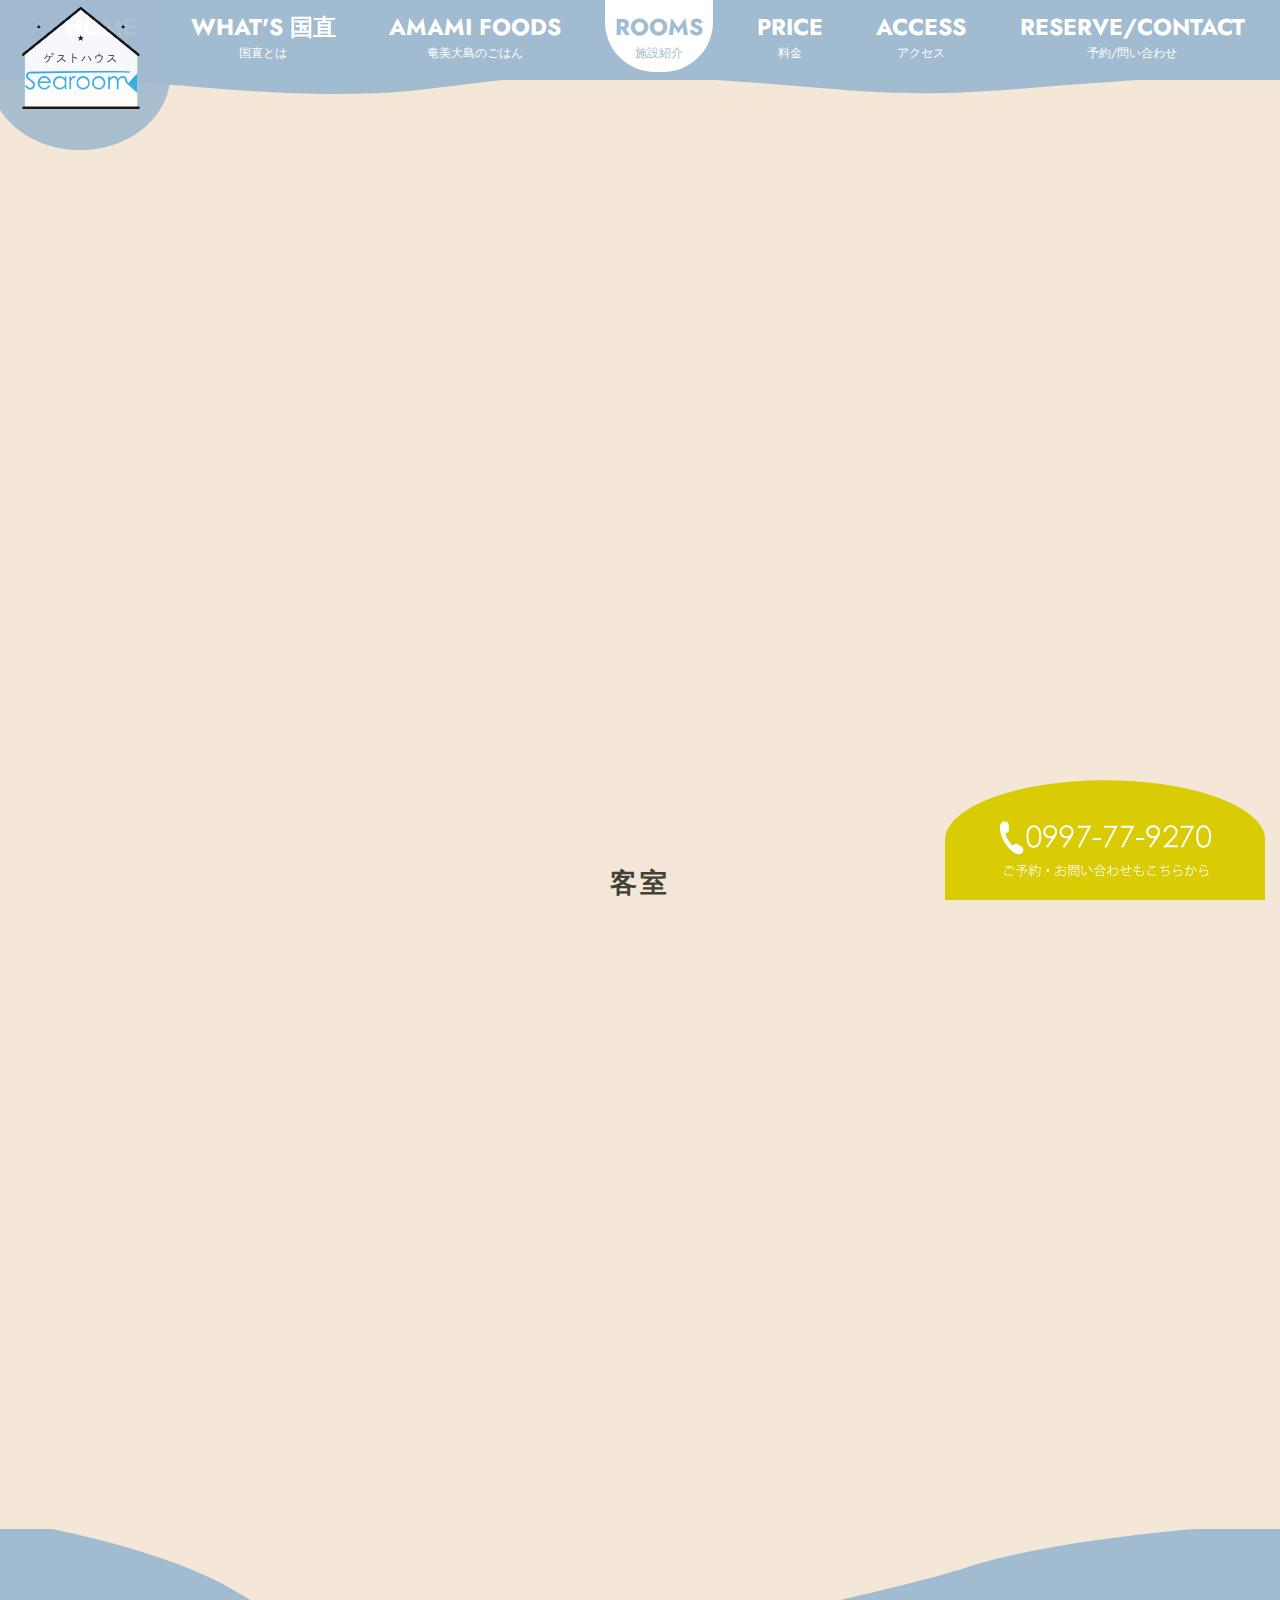
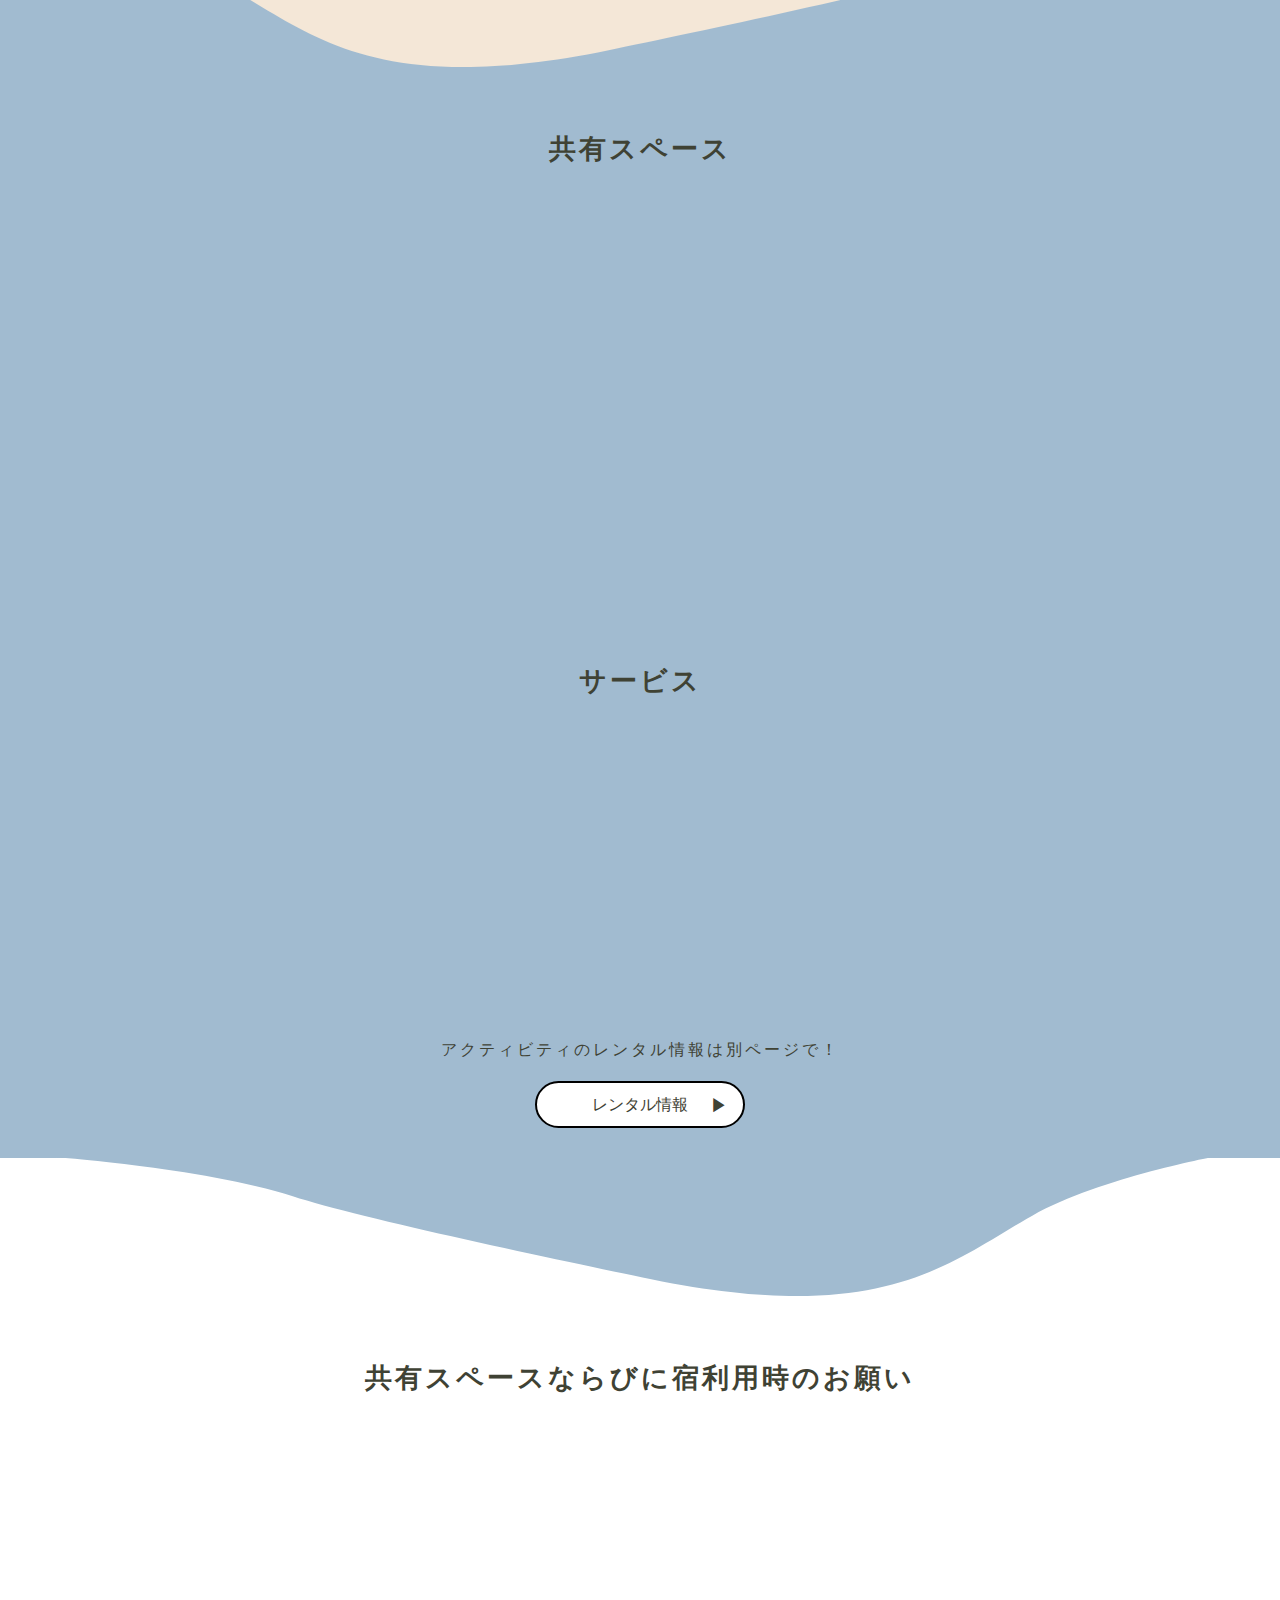
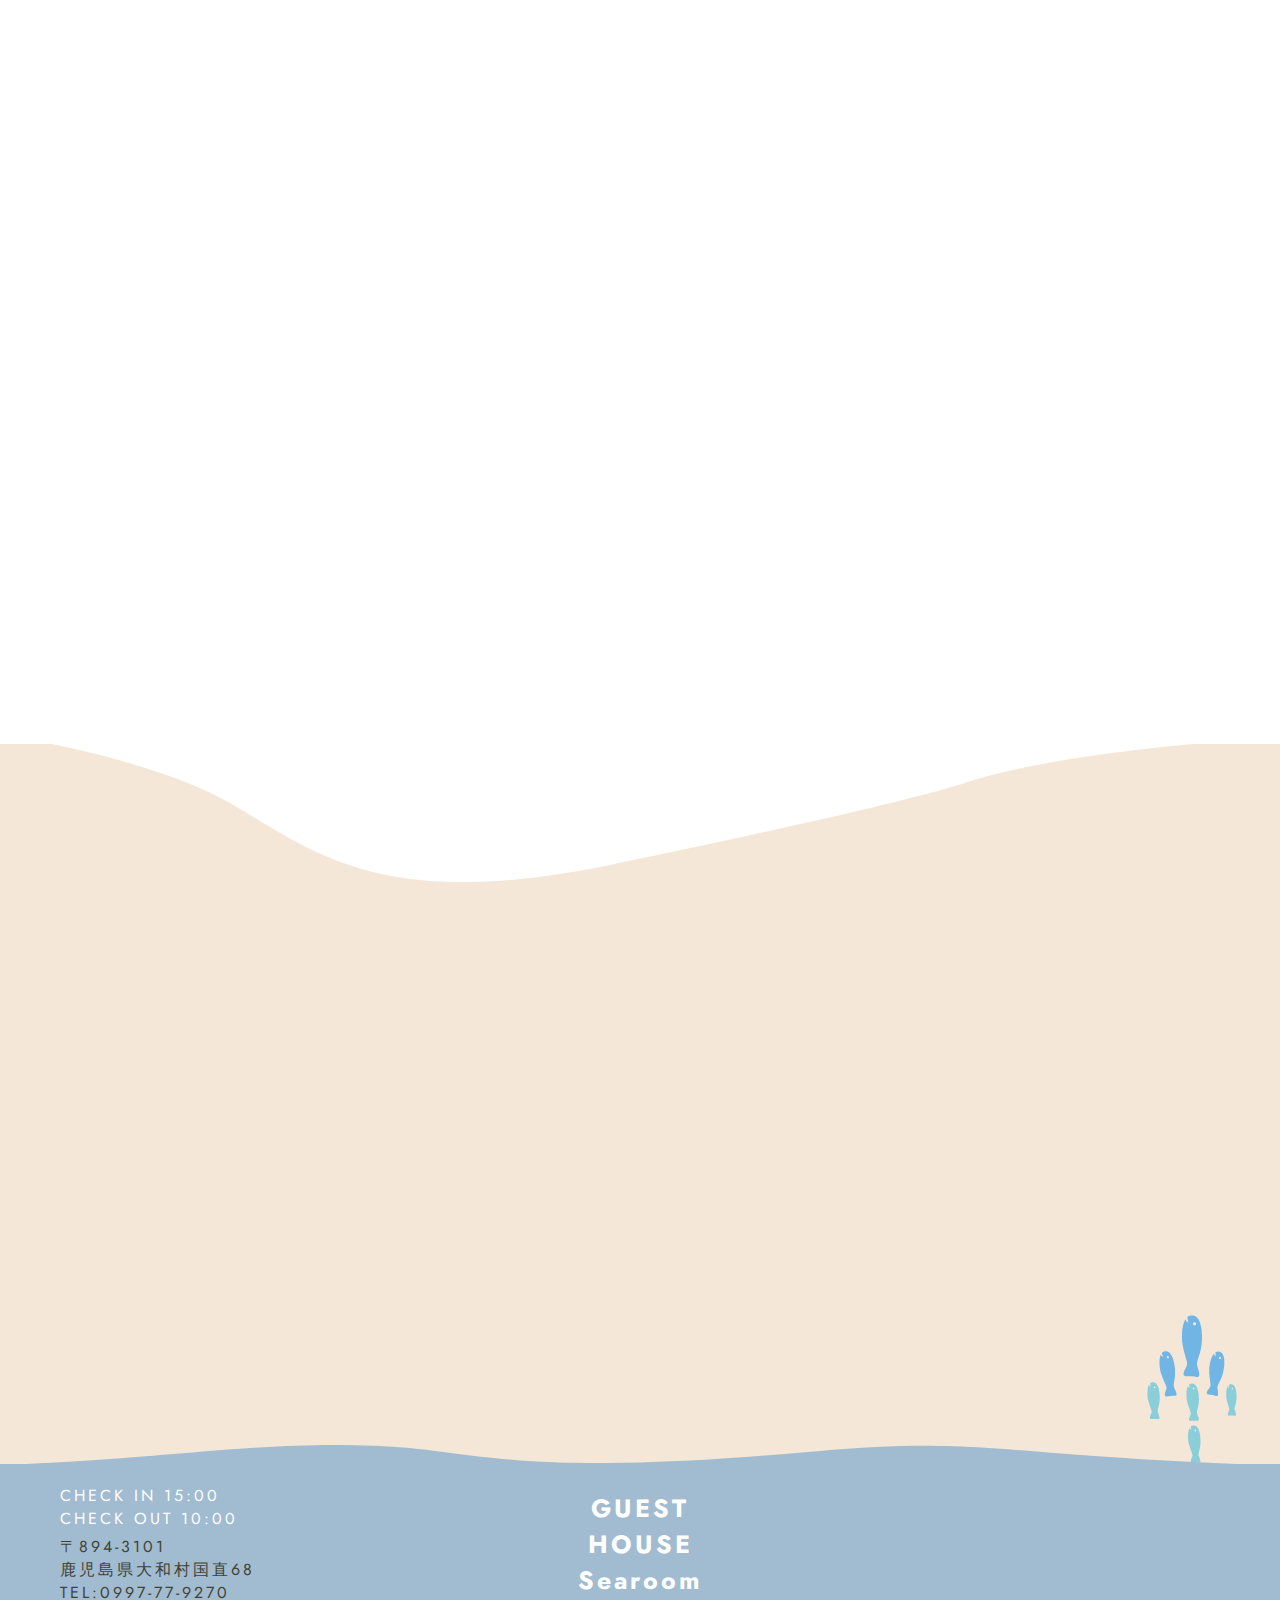
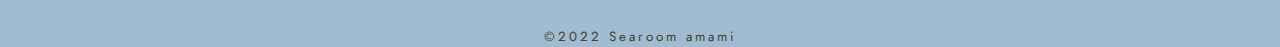
<file: rooms/index.html>
<!DOCTYPE html>
<html lang="ja">
<!--ROOMS-->

<head>
    <meta charset="UTF-8">
    <meta name="viewport" content="width=device-width,initial-scale=1.0">

    <title>ROOMS | ゲストハウス Searoom</title>

    <link rel="stylesheet" href="../assets/css/common.css">
    <link rel="stylesheet" href="../assets/css/rooms.css">
    <link rel="icon" href="../favicon.ico">

    <script src="../assets/js/jquery-3.6.1.min.js"></script>
    <script src="../assets/js/common.js"></script>

    <link rel="preconnect" href="https://fonts.googleapis.com">
    <link rel="preconnect" href="https://fonts.gstatic.com" crossorigin>
    <link href="https://fonts.googleapis.com/css2?family=Jost&display=swap" rel="stylesheet">
</head>

<body>
    <div class="wrap">
        <header class="no-sand">
            <!--画面固定LOGO-->
            <p class="logo">
                <a href="../index.html"><img src="../assets/images/Searoom_LOGO.png" alt="ゲストハウスSearoom">
                </a>
            </p>
            <!--画面固定CONTACT-->
            <p class="contact">
                <a href="../reservecontact/index.html"><img src="../assets/images/Searoom_tel.png" alt="電話・予約・問い合わせ">
                </a>
            </p>

            <nav class="index">
                <ul class="nav_list inner ds_f jc_sb">
                    <li class="nav_home">
                        <a href="../index.html">HOME</a>
                    </li>
                    <li class="nav_whats">
                        <a href="../whats/index.html">WHAT'S 国直</a>
                    </li>
                    <li class="nav_amamifoods">
                        <a href="../amamifoods/index.html">AMAMI FOODS</a>
                    </li>
                    <li class="nav_rooms current">
                        <a href="#">ROOMS</a>
                    </li>
                    <li class="nav_price">
                        <a href="../price/index.html">PRICE
                        </a>
                    </li>
                    <li class="nav_access">
                        <a href="../access/index.html">ACCESS</a>
                    </li>
                    <li class="nav_resevecontact">
                        <a href="../reservecontact/index.html">RESERVE/CONTACT</a>
                    </li>
                </ul>
            </nav>
        </header>
        <!--含めてここまで共通↑-->

        <main>
            <div class="sand">
                <section class="rooms inner fadeIn">
                    <div class="rooms_mv">
                        <h2 class="catch">
                            ROOMS
                        </h2>
                    </div>
                    <p class="rooms_text">
                        季節やご利用条件により料金の変動があります。<br>
                        現在予約できる料金詳細に関しては、オンライン予約サイトをご参照ください。
                    </p>
                    <div class="rooms_btn">
                        <p><span class="home_btn1"><a href="#" target="_blank">予約サイトへGO！</a></span></p>
                    </div>
                </section>
                <section class="rooms_main inner">
                    <h3>客室</h3>
                    <div class="rooms_room ds_f element">
                        <div class="rooms_room1">
                            <p><img src="../assets/images/rooms/rooms_room1.png" ait="部屋1"></p>
                            <dl class="element">
                                <dt>景観</dt>
                                <dd>オーシャンビュー</dd>
                                <dt>収容人数</dt>
                                <dd>1~4人</dd>
                                <dt>部屋数</dt>
                                <dd>2</dd>
                            </dl>
                        </div>
                        <div class="rooms_room2">
                            <p><img src="../assets/images/rooms/rooms_room2.png" ait="部屋1"></p>
                            <dl class="element">
                                <dt>景観</dt>
                                <dd>オーシャンビュー</dd>
                                <dt>収容人数</dt>
                                <dd>1~2人</dd>
                                <dt>部屋数</dt>
                                <dd>3</dd>
                            </dl>
                        </div>

                    </div>
                </section>
            </div>

            <div class="marine">
                <section class="rooms_share inner">
                    <h3>共有スペース</h3>
                    <div class="share_box ds_f jc_sb">
                        <div class="dining element">
                            <img src="../assets/images/rooms/rooms_share1.jpg" alt="ダイニング">
                            <p class="rooms_text"><span>ダイニング</span></p>
                        </div>
                        <div class="toilet element2">
                            <img src="../assets/images/rooms/rooms_share2.jpg" alt="お手洗い">
                            <p class="rooms_text"><span>お手洗い</span></p>
                        </div>
                        <div class="bath element3">
                            <img src="../assets/images/rooms/rooms_share3.jpg" alt="バスルーム">
                            <p class="rooms_text"><span>バスルーム</span></p>
                        </div>
                    </div>
                </section>
                <section class="rooms_service inner">
                    <h3>サービス</h3>
                    <div class="service_box ds_f jc_sb">
                        <div class="wifi element">
                            <img src="../assets/images/amamifoods/amamifoods_f1.png" alt="パッションフルーツ">
                            <p class="rooms_text"><span>全室Wi-Fi完備</span></p>
                        </div>
                        <div class="wash element2">
                            <img src="../assets/images/amamifoods/amamifoods_f2.png" alt="たんかん">
                            <p class="rooms_text"><span>洗濯機</span></p>
                        </div>
                        <div class="amenity element3">
                            <img src="../assets/images/amamifoods/amamifoods_f3.png" alt="たんかん">
                            <p class="rooms_text"><span>アメニティ</span></p>
                        </div>
                        <div class="activity element4">
                            <img src="../assets/images/amamifoods/amamifoods_f3.png" alt="たんかん">
                            <p class="rooms_text"><span>アクティビティ</span></p>
                        </div>
                    </div>
                    <div class="rooms_btn">
                        <p>アクティビティのレンタル情報は別ページで！</p>
                        <p><span class="home_btn1"><a href="../price/index.html">レンタル情報</a></span></p>
                    </div>
                </section>


            </div>

            <div class="white">
                <section class="rooms_attention inner">
                    <h3>共有スペースならびに宿利用時のお願い</h3>
                    <p class="red element">全室禁煙です。</p>
                    <p class="time element2"><span>サイレントタイム 23:00-7:00</span><br>
                        お休みの方もいらっしゃいます。<br>
                        お話声はなるべく静かに、また、お風呂利用は控えていただけると幸いです。<br>
                        朝、晩は込み合いますので、共有スペースは譲り合ってご利用ください。</p>
                </section>




                <section class="h_instagram inner element">
                    <h1>フォトギャラリー</h1>
                    <div class="h_instagram_box ds_f jc_sb">
                        <a href="#" target="_blank">
                            <img src="../assets/images/insta01.jpg" alt="instagram">
                        </a>
                        <a href="#" target="_blank">
                            <img src="../assets/images/insta02.jpg" alt="instagram">
                        </a>
                        <a href="#" target="_blank">
                            <img src="../assets/images/insta03.jpg" alt="instagram">
                        </a>
                        <a href="#" target="_blank">
                            <img src="../assets/images/insta04.jpg" alt="instagram">
                        </a>
                    </div>

                </section>

                <section class="h_info inner element">
                    <h1>お知らせ</h1>
                    <div class="ds_f jc_sb">
                        <div class="h_info_box">
                            <dl>
                                <dt>2022.10.10</dt>
                                <dd>HOME更新</dd>
                                <dt>2022.10.10</dt>
                                <dd>INFO更新</dd>
                                <dt>2022.10.10</dt>
                                <dd>INFO更新</dd>
                                <dt>2022.10.10</dt>
                                <dd>INFO更新</dd>
                            </dl>
                        </div>
                        <div class="h_twitter ds_f">
                            <p>
                                <img src="../assets/images/osakana.png" alt="マスコットキャラ">
                            </p>
                            <p>
                                <a href="#" target="_blank"><img src="../assets/images/tubuyaki.png" alt="オーナーのつぶやき">
                                </a>
                            </p>
                        </div>
                    </div>
                </section>
            </div>



            <div class="non_sand">
                <div class="rooms_mv2 inner element">
                </div>
                <!--<main><div class="no_sand">込みでここから共通↓-->
                <div class="totop inner ds_f">
                    <a href="#">
                        <img src="../assets/images/totop.png" alt="totop">
                    </a>
                </div>

            </div>
        </main>


        <footer class="f_marine">
            <div class="add inner ds_f jc_sb">
                <div class="f_box1">
                    <p>CHECK IN 15:00<br>
                        CHECK OUT 10:00</p>
                    <address>〒894-3101<br>
                        鹿児島県大和村国直68<br>
                        TEL:0997-77-9270
                    </address>
                </div>
                <div class="f_box2">
                    <p class="f_logo">GUEST HOUSE<br>
                        Searoom</p>
                </div>
                <div class="f_box3">
                    <p>隠れんぼ</p>
                </div>
            </div>
            <p class="copy"><small>&copy;2022 Searoom amami</small></p>
        </footer>
    </div>
</body>

</html>
</file>
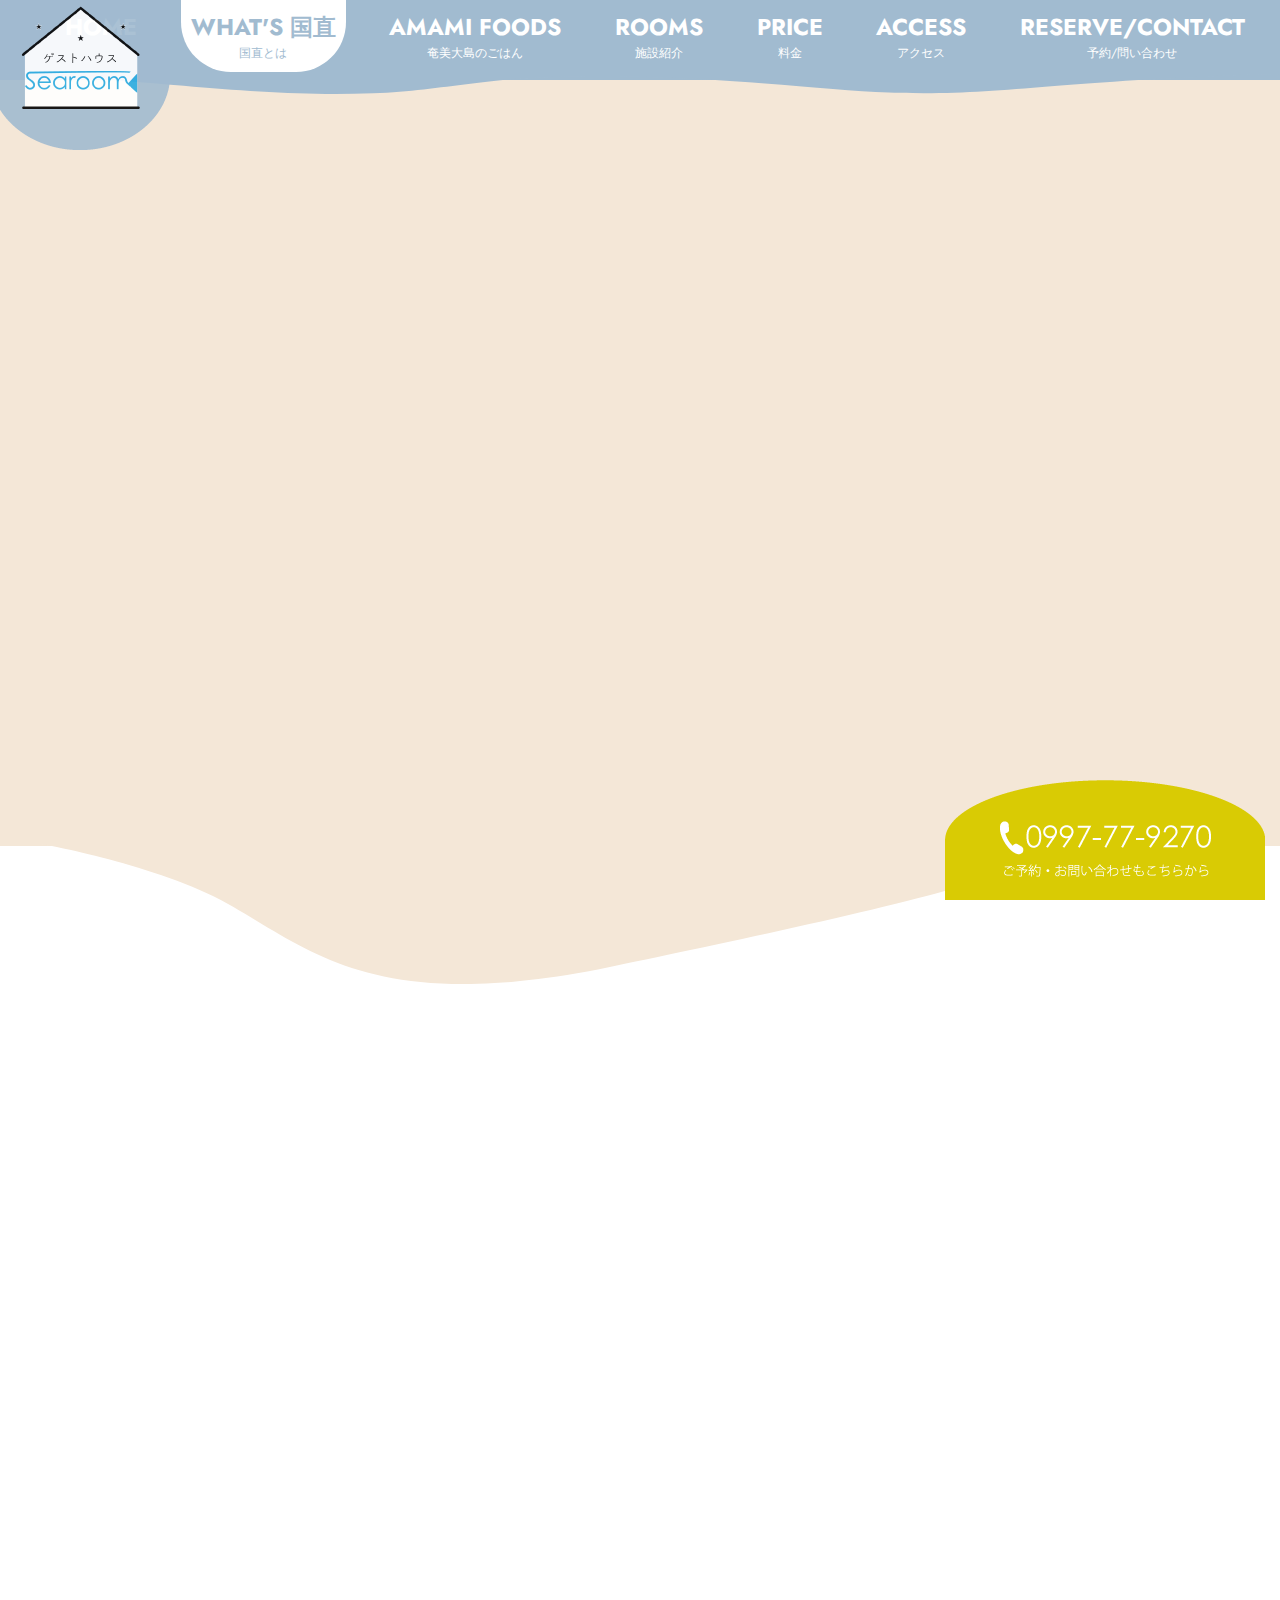
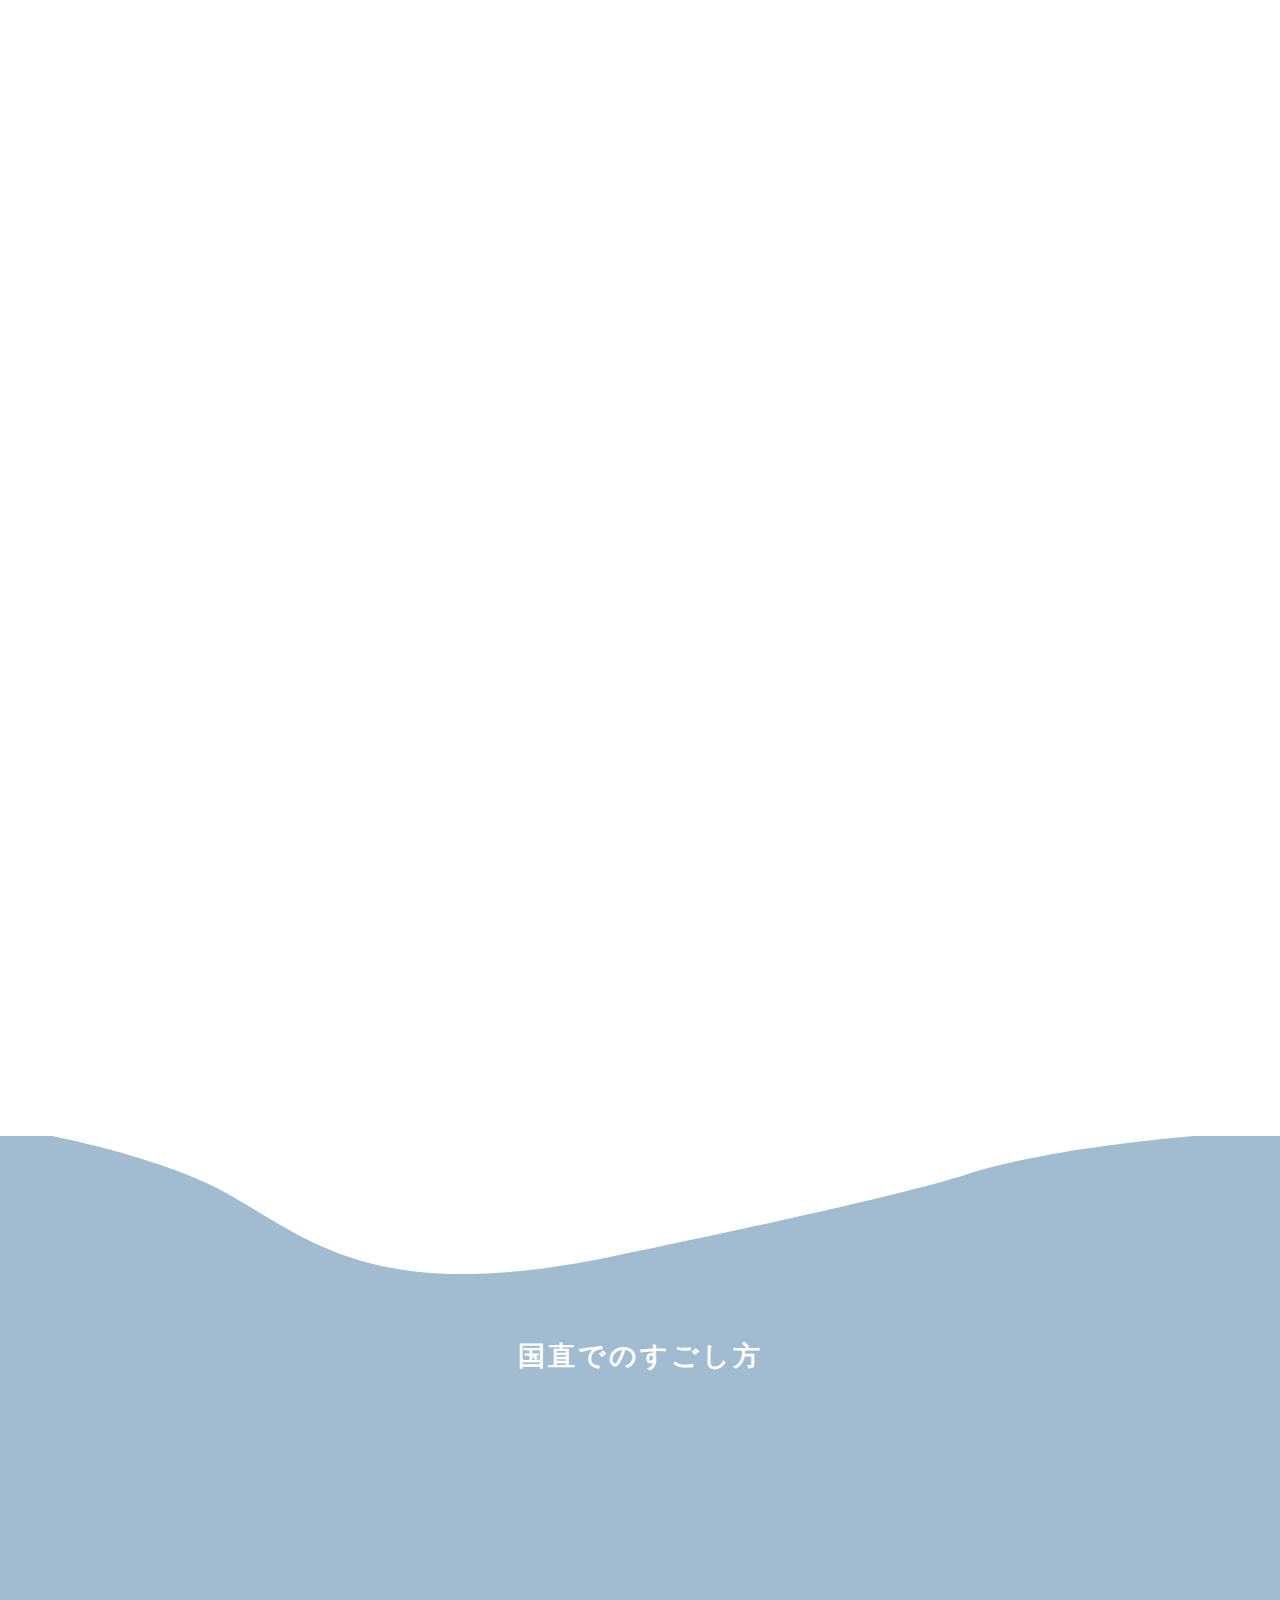
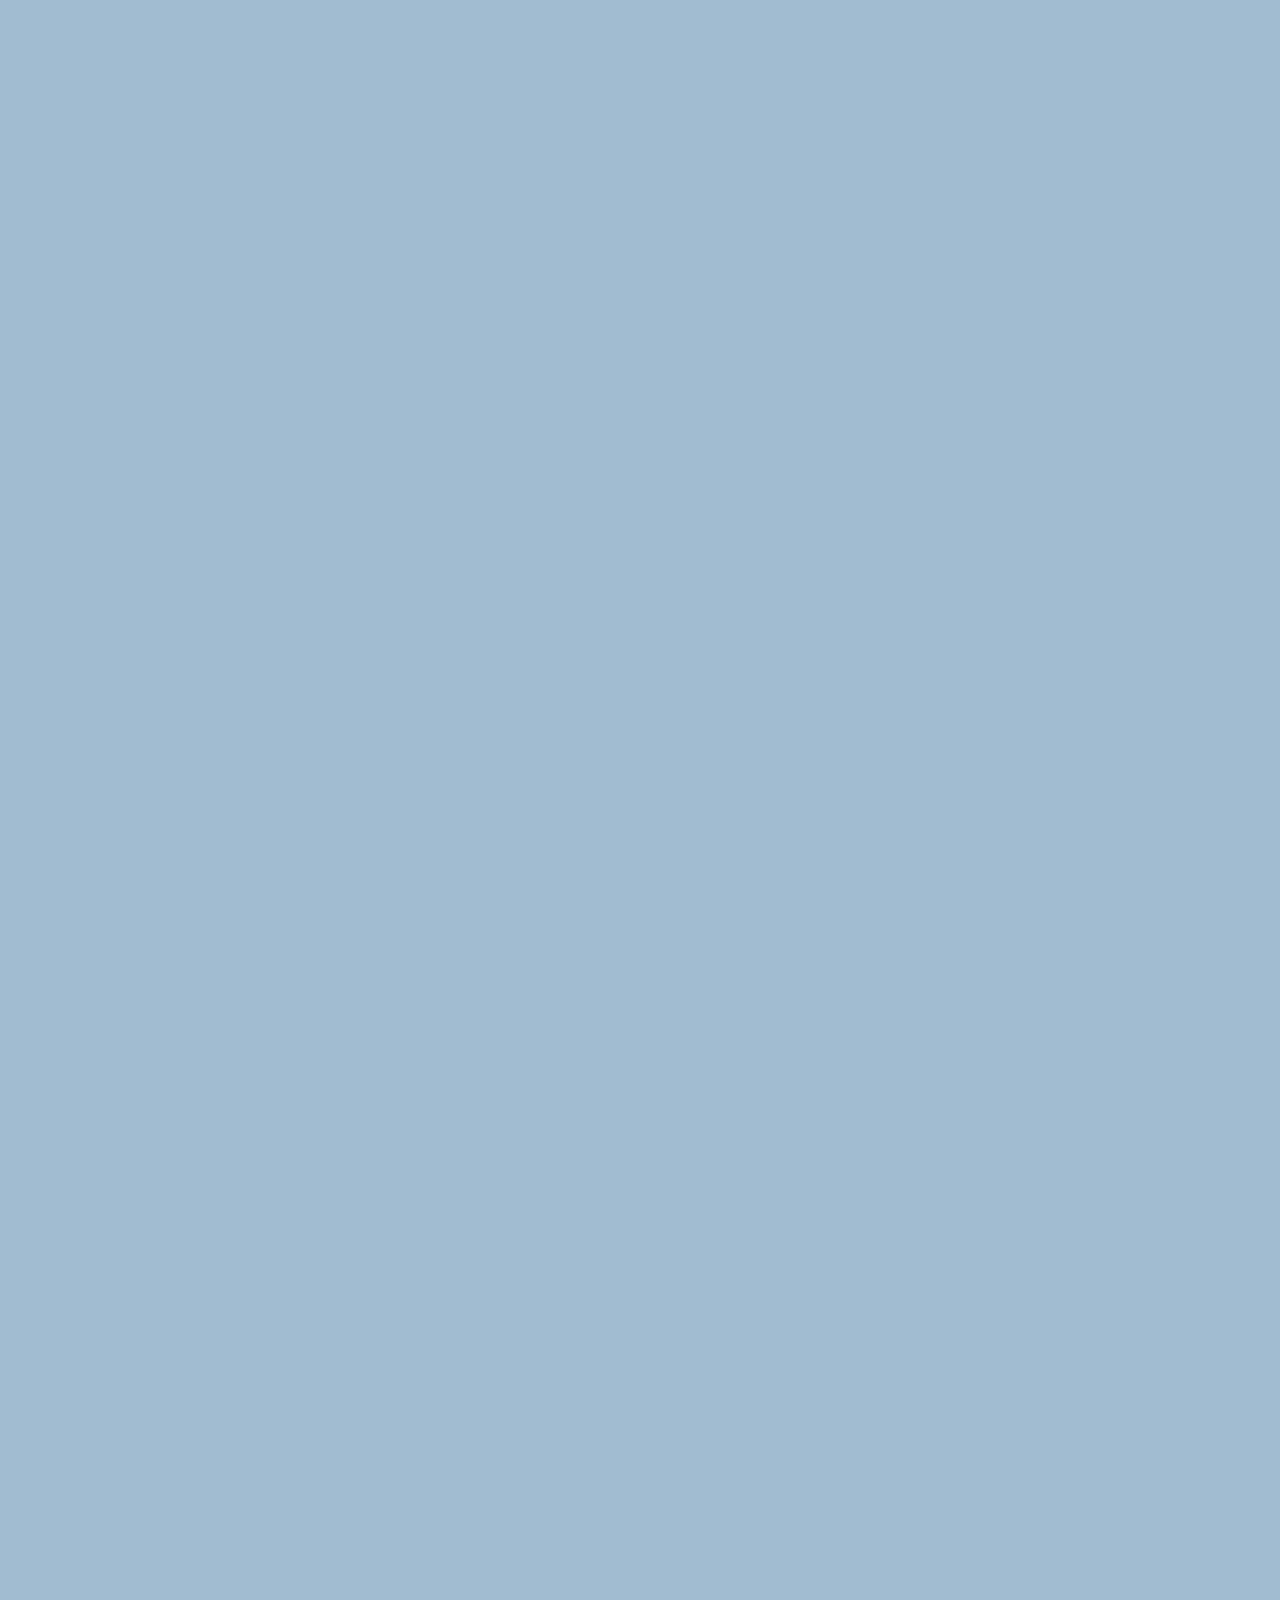
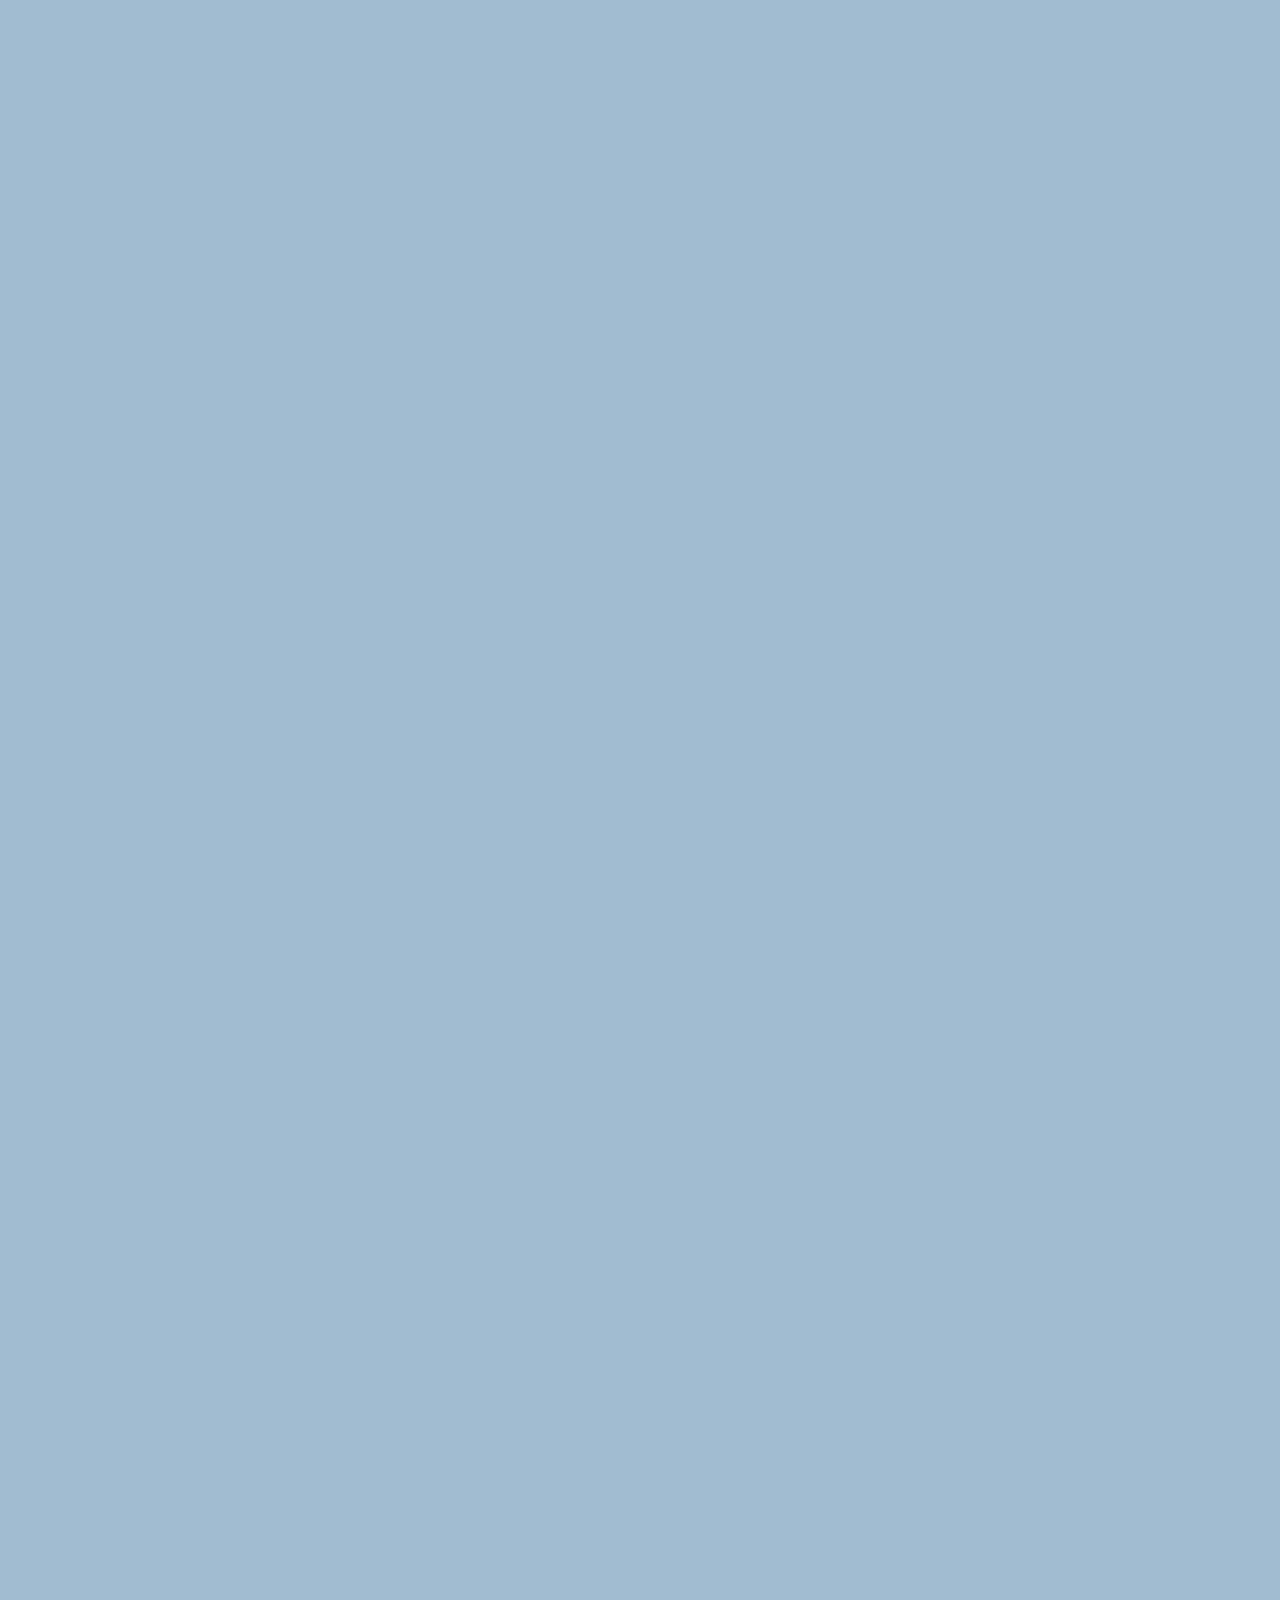
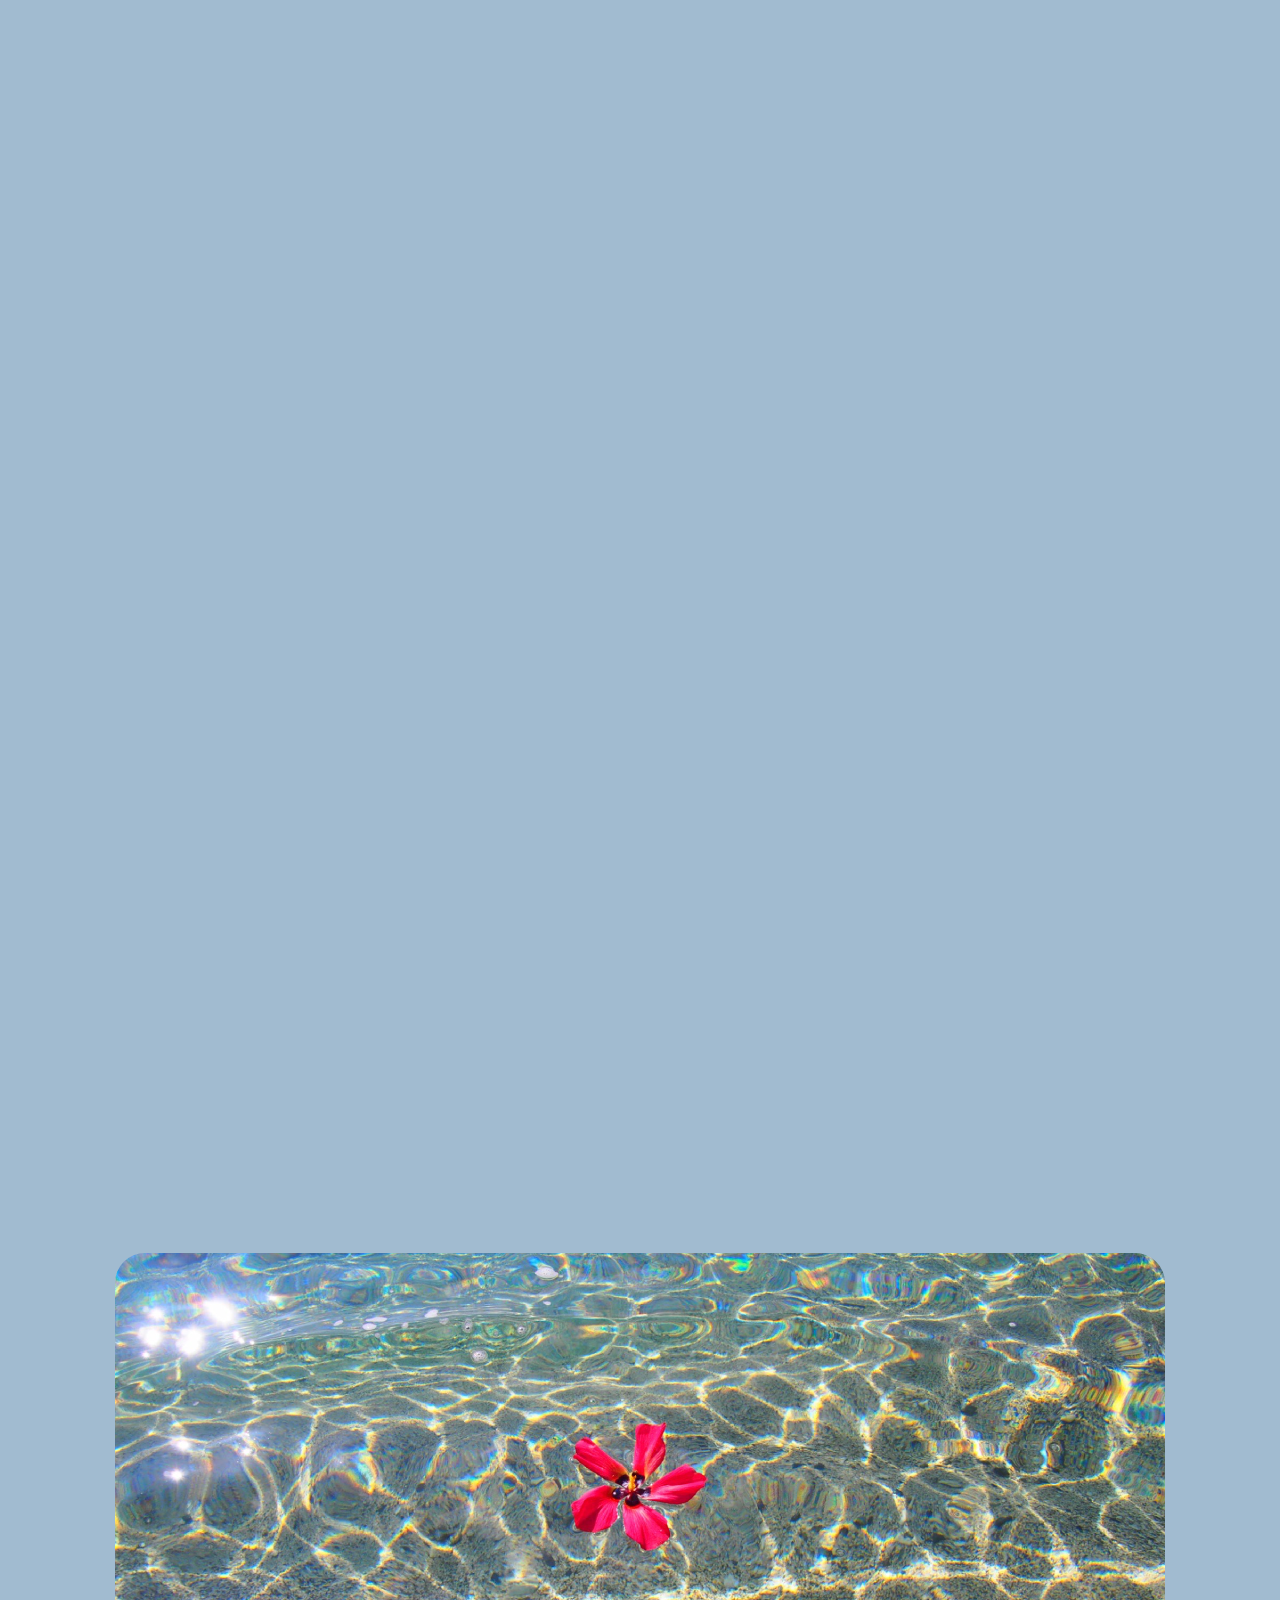
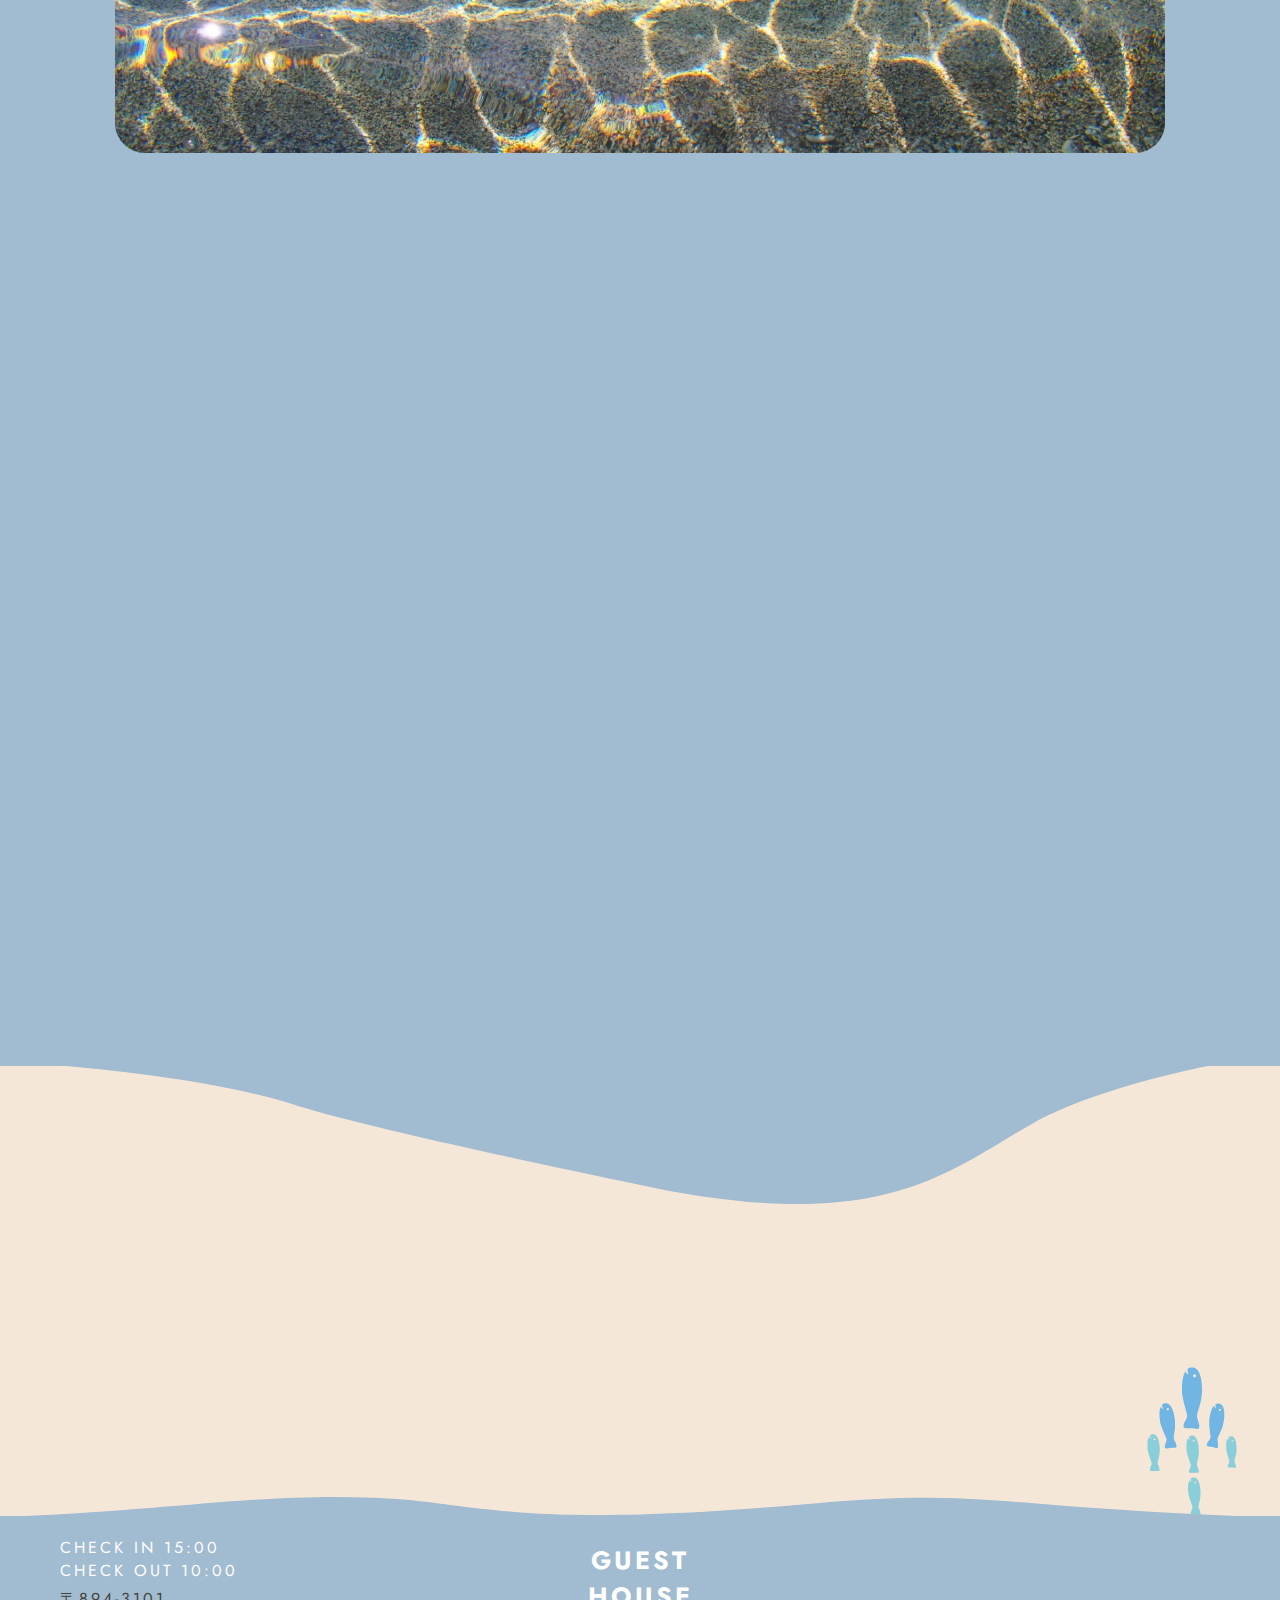
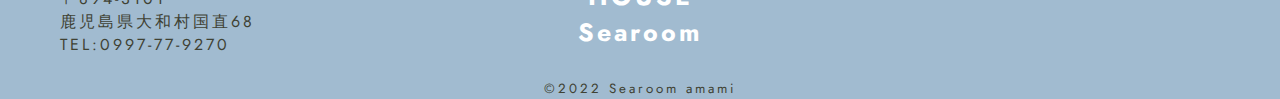
<file: whats/index.html>
<!DOCTYPE html>
<html lang="ja">
<!--WHATS-->

<head>
    <meta charset="UTF-8">
    <meta name="viewport" content="width=device-width,initial-scale=1.0">

    <title>WHAT'S 国直 | ゲストハウス Searoom</title>

    <link rel="stylesheet" href="../assets/css/common.css">
    <link rel="stylesheet" href="../assets/css/whats.css">
    <link rel="icon" href="../favicon.ico">

    <script src="../assets/js/jquery-3.6.1.min.js"></script>
    <script src="../assets/js/common.js"></script>

    <link rel="preconnect" href="https://fonts.googleapis.com">
    <link rel="preconnect" href="https://fonts.gstatic.com" crossorigin>
    <link href="https://fonts.googleapis.com/css2?family=Jost&display=swap" rel="stylesheet">
</head>

<body>
    <div class="wrap">
        <header class="no-sand">
            <!--画面固定LOGO-->
            <p class="logo">
                <a href="../index.html"><img src="../assets/images/Searoom_LOGO.png" alt="ゲストハウスSearoom">
                </a>
            </p>
            <!--画面固定CONTACT-->
            <p class="contact">
                <a href="../reservecontact/index.html"><img src="../assets/images/Searoom_tel.png" alt="電話・予約・問い合わせ">
                </a>
            </p>

            <nav class="index">
                <ul class="nav_list inner ds_f jc_sb">
                    <li class="nav_home">
                        <a href="../index.html">HOME</a>
                    </li>
                    <li class="nav_whats current">
                        <a href="#">WHAT'S 国直</a>
                    </li>
                    <li class="nav_amamifoods">
                        <a href="../amamifoods/index.html">AMAMI FOODS</a>
                    </li>
                    <li class="nav_rooms">
                        <a href="../rooms/index.html">ROOMS</a>
                    </li>
                    <li class="nav_price">
                        <a href="../price/index.html">PRICE
                        </a>
                    </li>
                    <li class="nav_access">
                        <a href="../access/index.html">ACCESS</a>
                    </li>
                    <li class="nav_resevecontact">
                        <a href="../reservecontact/index.html">RESERVE/CONTACT</a>
                    </li>
                </ul>
            </nav>
        </header>
        <!--含めてここまで共通↑-->




        <main>
            <div class="sand">
                <section class="whats inner fadeIn">
                    <div class="whats_mv">
                        <h2 class="catch">
                            WHAT'S 国直
                        </h2>
                    </div>
                    <p class="whats_text">
                        目の前には透き通る海、サンゴが溶けてできた真っ白い砂浜の広がる海岸。<br>
                        奄美大島の大和村、最初の集落”国直（くになお）”。<br>
                        一度来たら、必ずまた訪れたくなる。そんな場所です。
                    </p>
                    <div class="whats_btn">
                        <p><span class="home_btn1"><a href="../access/index.html">アクセス</a></span></p>
                    </div>
                </section>
            </div>

            <div class="white">
                <section class="whats_main inner">
                    <div class="whats_main_photo element">
                        <p class="whats_photo_text1 element4">
                            <span>国直集落は人口120人ほどの小さな集落。</span><br>
                            珊瑚礁の海と白い砂浜の国直海岸、アダン林やフクギ並木など美しい自然が広がります。
                        </p>
                    </div>
                    <h3 class="whats_h3 element2">「&nbsp;風と波の音がきこえる。静かな浜辺&nbsp;」</h3>
                    <div class="whats_main_photo2 element">
                        <p class="whats_photo_text2 element4">
                            海ではダイビング・シュノーケリング・SUPなどのマリンスポーツだけではなく、
                            砂浜に座ってぼーっと海を眺めたり、寝転がってお昼寝したり。<br>
                            そんな贅沢もできちゃいます。<br>
                            遠浅なので、子どもも安心して遊ぶことができます。
                        </p>

                    </div>
                </section>
            </div>
            <div class="marine">
                <section class="whats_plan inner">
                    <h3 class="h3_white">国直でのすごし方</h3>
                    <div class="whats_box ds_f element">
                        <div class="whats_time">
                            <h4>
                                <img src="../assets/images/whats/7clock.png" width="100px" alt="7時">01
                            </h4>
                            <p class="time">7:00</p>
                        </div>
                        <div class="whats_title">
                            <p><span>国直到着！</span></p>
                            <p class="text">最高のロケーションで、朝ご飯。<br>
                                何百倍もおいしく感じます。</p>
                        </div>
                    </div>
                    <p class="element3">
                        <img src="../assets/images/whats/whats_plan1.png" alt="フクギ並木">
                    </p>
                </section>

                <section class="whats_plan inner">
                    <div class="whats_box ds_f element">
                        <div class="whats_time">
                            <h4>
                                <img src="../assets/images/whats/9clock.png" width="100px" alt="9時">02
                            </h4>
                            <p class="time">9:00</p>
                        </div>
                        <div class="whats_title">
                            <p><span>SUPで無人島まで...</span></p>
                            <p class="text">Searoomに荷物を預けて、SUPをレンタル。<br>
                                15分くらいまっすぐ向かう先には小さな無人島！</p>
                        </div>
                    </div>
                    <p class="element3">
                        <img src="../assets/images/whats/whats_plan1.png" alt="フクギ並木">
                    </p>
                </section>

                <section class="whats_plan inner">
                    <div class="whats_box ds_f element">
                        <div class="whats_time">
                            <h4>
                                <img src="../assets/images/whats/12clock.png" width="100px" alt="12時">03
                            </h4>
                            <p class="time">12:00</p>
                        </div>
                        <div class="whats_title">
                            <p><span>歩いて20分！絶景パノラマ宮古崎へ。</span></p>
                            <p class="text">海に突き出た岬一面に、リュウキュウチクが群生しており<br>
                                まるで海に浮かぶ草原の中を歩いているような感覚になります。</p>
                        </div>
                    </div>
                    <p class="element3">
                        <img src="../assets/images/whats/whats_plan1.png" alt="フクギ並木">
                    </p>
                </section>

                <section class="whats_plan inner">
                    <div class="whats_box ds_f element">
                        <div class="whats_time">
                            <h4>
                                <img src="../assets/images/whats/3clock.png" width="100px" alt="15時">04
                            </h4>
                            <p class="time">15:00</p>
                        </div>
                        <div class="whats_title">
                            <p><span>チェックイン！</span></p>
                            <p class="text">朝からたくさん動いたから、ひと休み。<br>
                                部屋に入っても海が眺められて、贅沢すぎる休憩時間。</p>
                        </div>
                    </div>
                    <p class="element3">
                        <img src="../assets/images/whats/whats_plan1.png" alt="フクギ並木">
                    </p>
                </section>

                <section class="whats_plan inner">
                    <div class="whats_box ds_f element">
                        <div class="whats_time">
                            <h4>
                                <img src="../assets/images/whats/6clock.png" width="100px" alt="18時">05
                            </h4>
                            <p class="time">18:00</p>
                        </div>
                        <div class="whats_title">
                            <p><span>国直海岸に落ちる夕日。</span></p>
                            <p class="text">初夏から秋頃までは、海に落ちる夕日を見られます。<br>
                                せっかくだから携帯はおいて、ただただ夕日が沈むの見守ってみて。</p>
                        </div>
                    </div>
                    <p class="element3">
                        <img src="../assets/images/whats/whats_plan1.png" alt="フクギ並木">
                    </p>
                </section>

                <section class="whats_plan inner">
                    <div class="whats_box ds_f element">
                        <div class="whats_time">
                            <h4>
                                <img src="../assets/images/whats/7clock.png" width="100px" alt="7時">06
                            </h4>
                            <p class="time">19:00</p>
                        </div>
                        <div class="whats_title element3">
                            <p><span>待ちに待った夕飯の時間！</span></p>
                            <p class="text">Searoom自慢の夕食です。<br>
                                奄美大島ならではのお料理を存分に味わいます。
                            </p>
                        </div>
                    </div>
                    <p>
                        <img src="../assets/images/whats/whats_plan1.png" alt="フクギ並木">
                    </p>
                </section>


                <section class="whats_plan inner">
                    <div class="whats_box ds_f element">
                        <div class="whats_time">
                            <h4>
                                <img src="../assets/images/whats/11clock.png" width="100px" alt="23時">07
                            </h4>
                            <p class="time">23:00</p>
                        </div>
                        <div class="whats_title">
                            <p><span>お休み前の浜辺散歩で...</span></p>
                            <p class="text">出会えたのはムラサキオカヤドカリ！<br>
                                天然記念物に指定されている貴重なヤドカリちゃんです。
                            </p>
                        </div>
                    </div>
                    <p class="element3">
                        <img src="../assets/images/whats/whats_plan1.png" alt="フクギ並木">
                    </p>
                </section>


            </div>




            <div class="non_sand">
                <div class="whats_mv_non inner">
                </div>
                <!--<main><div class="no_sand">込みでここから共通↓-->
                <div class="totop inner ds_f">
                    <a href="#">
                        <img src="../assets/images/totop.png" alt="totop">
                    </a>
                </div>

            </div>
        </main>


        <footer class="f_marine">
            <div class="add inner ds_f jc_sb">
                <div class="f_box1">
                    <p>CHECK IN 15:00<br>
                        CHECK OUT 10:00</p>
                    <address>〒894-3101<br>
                        鹿児島県大和村国直68<br>
                        TEL:0997-77-9270
                    </address>
                </div>
                <div class="f_box2">
                    <p class="f_logo">GUEST HOUSE<br>
                        Searoom</p>
                </div>
                <div class="f_box3">
                    <p>隠れんぼ</p>
                </div>
            </div>
            <p class="copy"><small>&copy;2022 Searoom amami</small></p>
        </footer>
    </div>
</body>

</html>
</file>
<file: assets/css/common.css>
@charset "UTF-8";

/*-
12px 0.75rem
navi小文字

16px 1rem
　基本
20px 1.25rem

23px 1.4375rem
navi文字

25px 1.5625rem
27px 1.6875rem
h1見出し

30px 1.875rem
35px 2.1875rem

main #3f4234
point #d9cb04
sand #f4e7d7
marine #A1BBD0
-*/

body,
p,
h1,
h2,
h3,
h4,
h5,
h6,
ul,
li,
dl,
dt,
dd {
    margin: 0;
    padding: 0;
    list-style: none;
}

img {
    vertical-align: bottom;
}

body {
    font-family: 'Jost', sans-serif;
    font-size: 1rem;
    padding-top: 80px;
    /*-navの高さ-*/
    color: #3f4234;
    letter-spacing: 3px;
}

/*-共通class-*/
.ds_f {
    display: flex;
}

.jc_sb {
    justify-content: space-between;
}

.inner {
    width: 1200px;
    margin-left: auto;
    margin-right: auto;
}

.respon_index {
    display: none;
}

/*-見出し下線ありh1-*/
h1 {
    font-size: 1.6875rem;
    font-weight: normal;
    padding: 0 20px;
    position: relative;
    padding-left: 25px;
    width: 550px;
}

/*-見出し中央揃えh3-*/
h3 {
    text-align: center;
    font-size: 1.6875rem;
    padding: 20px;
}

/*-catch-*/
.catch {
    color: #fff;
    font-size: 5rem;
    font-weight: bold;
    padding-top: 200px;
    padding-left: 80px;
    text-shadow:
        1px 1px 1px #fff,
        /* 右下 */
        -1px -1px 1px #fff;
        /* 左上 */
}


/*-nav-*/
.nav_list li {
    font-size: 1.4375rem;
    /*-23px-*/
    font-weight: bold;
    /*-押せる範囲広げる-*/
    display: inline-block;
    letter-spacing: normal;
}

header .index {
    width: 100%;
    /* 幅いっぱいを指定 */
    height: 80px;
    /* navの高さと一致させる */
    background: #A1BBD0;
    box-sizing: border-box;
    /* padding分を含んで幅を100%にするため */
    position: fixed;
    /* ウィンドウを基準に画面に固定 */
    top: 0;
    /* 上下の固定位置を上から0pxにする */
    left: 0;
    /* 左右の固定位置を左から0pxにする */
    z-index: 100000;
    padding-left: 30px;
}

.index::after {
    content: '';
    position: absolute;
    right: 0;
    left: -0%;
    top: 55%;
    z-index: -1;
    display: block;
    height: 80px;
    background-size: 1260px 100%;
    background-image: url(../images/nami.svg);
}

/*-NAV二行目入れる-*/
.nav_list a {
    padding: 10px;
    display: block;
    text-align: center;
    color: #fff;
    text-decoration: none;
    box-sizing: border-box;
}

.nav_list a::after {
    display: block;
    font-size: 0.75rem;
    font-weight: lighter;
}

.nav_whats a::after {
    content: "国直とは";
}

.nav_amamifoods a::after {
    content: "奄美大島のごはん";
}

.nav_rooms a::after {
    content: "施設紹介";
}

.nav_price a::after {
    content: "料金";
}

.nav_access a::after {
    content: "アクセス";
}

.nav_resevecontact a::after {
    content: "予約/問い合わせ";
}

/*-hover-*/
.nav_home a:hover,
.nav_whats a:hover,
.nav_amamifoods a:hover,
.nav_rooms a:hover,
.nav_price a:hover,
.nav_access a:hover,
.nav_resevecontact a:hover {
    opacity: 60%;
    color: #3f4234;
}

/*-カレント-*/
.nav_list>li.current>a {
    background-color: #fff;
    border-radius: 0 0 50px 50px;
    color: #A1BBD0;
}


/*-logo固定-*/
.logo {
    position: fixed;
    /* ウィンドウを基準に画面に固定 */
    top: 0;
    /* 上下の固定位置を上から0pxにする */
    /*-カルクで画面計算-*/
    left: calc((100vw - 1300px)/2);
    /* 左右の固定位置を左から0pxにする */
    display: flex;
    /* 中の要素を横並びにする */
    z-index: 300000;
}

.logo a:hover {
    opacity: .9;
}

/*-CONTACT固定-*/
.contact {
    position: fixed;
    /* ウィンドウを基準に画面に固定 */
    bottom: 0;
    /* 上下の固定位置を上から0pxにする */
    right: calc((100vw - 1250px)/2);
    /* 左右の固定位置を左から0pxにする */
    display: flex;
    /* 中の要素を横並びにする */
    z-index: 300000;
}

.contact a:hover {
    opacity: .9;
}

/*-押せるボタン-*/
.home_btn1 {
    position: relative;
    background-color: #fff;
    border: 2px solid #000;
    border-radius: 50px;
    color: #3f4234;
    text-align: center;
    letter-spacing: normal;
    display: inline-block;
}

.home_btn1 a {
    text-decoration: none;
    color: #3f4234;
    padding: 10px 55px;
    display: block;
}

.home_btn1:hover {
    background-color: #d9cb04;
}

.home_btn1::after {
    position: absolute;
    top: 50%;
    transform: translateY(-50%);
    right: 1rem;
    padding-left: 0.2rem;
    font-weight: bold;
    content: '▶';
    transition: 500ms;
}

.home_btn1:hover::after {
    right: 0.2rem;
    color: #000;
    content: '▶';
}

/*-home roomsだけ共通-*/
/*-h_instagram-*/
.h_instagram a {
    margin: 20px;
}

.h_instagram a:hover {
    opacity: 0.6;
}

.h_instagram img {
    border-radius: 10px;
}

.h_instagram_box {
    padding: 20px;
}

/*-h_info-*/

/*-osirase-*/
.h_info_box dl {
    width: 400px;
    padding: 20px 40px;
}

.h_info_box dt {
    float: left;
    clear: left;
    width: 200px;
}

.h_info_box dt,
dd {
    margin-bottom: 10px;
}

/*-tubuyaki-*/
.h_twitter {
    padding: 20px;
}



/*-なみなみの戦い-*/
.non_sand {
    background-color: #f4e7d7;
}

.sand {
    background-color: #f4e7d7;
    position: relative;
}

.sand::after {
    content: '';
    position: absolute;
    bottom: -138px;
    height: 140px;
    z-index: 1;
    display: block;
    /*-width: calc(100vw - 21px);-*/
    width: 100%;
    background-size: 1260px 100%;
    background-image: url(../images/bg_sand.svg);
}

.marine {
    background-color: #A1BBD0;
    position: relative;
}

.marine::after {
    content: '';
    position: absolute;
    bottom: -138px;
    height: 140px;
    z-index: 1;
    display: block;
    /*-width: calc(100vw - 21px);-*/
    width: 100%;
    background-size: 1260px 100%;
    background-image: url(../images/bg_marin.svg);
}

.white {
    background-color: #fff;
    position: relative;
}

.white::after {
    content: '';
    position: absolute;
    bottom: -138px;
    height: 140px;
    z-index: 1;
    display: block;
    /*-width: calc(100vw - 21px);-*/
    width: 100%;
    background-size: 1260px 100%;
    background-image: url(../images/bg_white.svg);
}



/*-footer-*/
.f_marine {
    background-color: #A1BBD0;
    position: relative;
}

.f_marine::before {
    content: '';
    position: absolute;
    /*-relativeした場所が基準-*/
    top: -19px;
    height: 20px;
    z-index: 1;
    display: block;
    /*-width: calc(100vw - 21px);-*/
    width: 100%;
    background-size: 1260px 100%;
    background-image: url(../images/f_nami.svg);
}

footer .add {
    align-items: center;
}

.f_box1,
.f_box2,
.f_box3 {
    width: 200px;
    padding: 20px;
}

footer .f_box1 p {
    color: #fff;
    padding-bottom: 5px;
}

footer .f_box3 p {
    color: #A1BBD0;
    padding-bottom: 5px;
}

address {
    font-style: normal;
}

.f_logo {
    font-weight: bold;
    color: #fff;
    font-size: 1.5625rem;
    text-align: center;
}

.copy {
    text-align: center;
}


/*-totop-*/
.totop {
    animation: fuwafuwa 2s infinite ease-in-out;
    justify-content: right;
    /*-display:flex;かけないとかからない！神-*/
}

@keyframes fuwafuwa {
    0% {
        transform: translate(0, 0);
    }

    50% {
        transform: translate(0, -20px);
    }

    100% {
        transform: translate(0, 0);
    }
}



/*-下からふわっ-*/
.element {
    /* 最初は非表示 */
    transform: translateY(80px);
    opacity: 0;
    visibility: hidden;
    transition: transform 1s, opacity 1s, visibility 1s;
}

.element2 {
    /* 最初は非表示 */
    transform: translateY(130px);
    opacity: 0;
    visibility: hidden;
    transition: transform 1s, opacity 1s, visibility 1s;
}

.element3 {
    /* 最初は非表示 */
    transform: translateY(180px);
    opacity: 0;
    visibility: hidden;
    transition: transform 1s, opacity 1s, visibility 1s;
}

.element4 {
    /* 最初は非表示 */
    transform: translateY(230px);
    opacity: 0;
    visibility: hidden;
    transition: transform 1s, opacity 1s, visibility 1s;
}

/* フェードイン時に入るクラス */
.is-fadein {
    transform: translateX(0);
    opacity: 1;
    visibility: visible;
}

/*-その場でふわっ-*/
.fadeIn {
    animation-name: fadeInAnime;
    animation-duration: 1s;
    animation-fill-mode: forwards;
    opacity: 0;
}

@keyframes fadeInAnime {
    from {
        opacity: 0;
    }

    to {
        opacity: 1;
    }
}

/*ボタン外側※レイアウトによってpositionや形状は適宜変更してください*/
.openbtn {
    /*ボタン内側の基点となるためrelativeを指定。
追従するナビゲーションの場合はfixed＋top、rightといった位置をセットで指定*/
    position: fixed;
    cursor: pointer;
    width: 50px;
    height: 50px;
    border-radius: 5px;

    z-index: 900000;

    right: 30px;
    top: 30px;
}

/*ボタン内側*/
.openbtn span {
    display: inline-block;
    transition: all .4s;
    /*アニメーションの設定*/
    position: absolute;
    left: 14px;
    height: 3px;
    border-radius: 2px;
    background: #d9cb04;
    width: 70%;
}

.openbtn span:nth-of-type(1) {
    top: 15px;
}

.openbtn span:nth-of-type(2) {
    top: 23px;
}

.openbtn span:nth-of-type(3) {
    top: 31px;
}

/*activeクラスが付与されると線が回転して×に*/

.openbtn.active span:nth-of-type(1) {
    top: 18px;
    left: 18px;
    transform: translateY(6px) rotate(-45deg);
    width: 70%;
}

.openbtn.active span:nth-of-type(2) {
    opacity: 0;
    /*真ん中の線は透過*/
}

.openbtn.active span:nth-of-type(3) {
    top: 30px;
    left: 18px;
    transform: translateY(-6px) rotate(45deg);
    width: 70%;
}





/*--レスポンシブ共通--*/

@media screen and (max-width:640px) {
    /*--640px以下で適用--*/

    /*- 1.テンプレートを書く -*/
    .inner {
        width: auto;
    }

    img {
        max-width: 100%;
        height: auto;
    }

    .wrap {
        overflow: hidden;
    }

    body {
        padding-top: 0;
    }

    .respon_index {
        display: block;
    }


    /*- 2.いらないものを消す -*/
    nav {
        display: none;
    }

    .nav_list a::after {
        display: none;
    }

    .nav_whats a::after,
    .nav_amamifoods a::after,
    .nav_rooms a::after,
    .nav_price a::after,
    .nav_access a::after,
    .nav_resevecontact a::after {
        display: none;
    }


    /*- 3.段組みの解除 -*/
    .ds_f {
        flex-direction: column;
    }

    /*- 4.widthの調整 -*/
    .h_instagram a {
        margin: 5px;
        width: 180px;
    }

    .h_instagram_box {
        flex-direction: unset;
    }

    .h_twitter {
        flex-direction: column-reverse;
    }

    .h_twitter p {
        width: 60%;
    }

    .h_twitter .twitter {
        padding-left: 150px;
    }

    .h_info_box dl {
        width: auto;
    }


    /*- 5.余白の取り直し -*/

    footer {
        height: 500px;
    }




    /*-固定-*/
    .logo {
        position: fixed;
        /* ウィンドウを基準に画面に固定 */
        top: 0;
        /* 上下の固定位置を上から0pxにする */
        left: 0;
        z-index: 300000;
    }
    .logo img {
        width: 70%;
    }

    /*--*/
    .contact {
        position: fixed;
        /* ウィンドウを基準に画面に固定 */
        bottom: 0;
        /* 上下の固定位置を上から0pxにする */
        right: 0;
        z-index: 300000;
        width: 80%;
    }
    .contact img {
        width: 80%;
    }

    /*--*/
    .totop a {
        margin-right: 0;
        margin-left: auto;
    }




    /*  ハンバーガー  */

    .respon_nav_list {
        z-index: 300000;
        width: 100%;
        height: 100vh;
        background-color: #A1BBD0;

        display: flex;
        flex-direction: column;
        transition: .5s;
        position: fixed;
        top: -200%;
    }

    .respon_nav_list.open {
        top: 0;
        top: 50%;
        left: 50%;
        transform: translate(-50%, -50%);
        padding-top: 50%;
    }

    .respon_nav_list li {
        height: 60px;
        text-align: center;

    }

    .respon_nav_list li a {
        padding: 10px 0;
        font-size: 1.5rem;
        display: block;
        color: #fff;
    }




}
</file>
<file: assets/css/home.css>
@charset "UTF-8";


/*--*/
section {
    padding-bottom: 50px;
    padding-top: 150px;
    /*-波の高さ-*/
}

/*-slide-*/
.slide img {
    border-radius: 50px;
}

/*-スライドショー追記-*/
#slide ul {
    position: relative;
}

#slide li {
    position: absolute;
    width: 100%;
}

/*--*/
#button {
    padding-top: 610px;
    text-align: center;
}

#button ul {
    display: inline-block;
}

#button ul li {
    float: left;
    margin-right: 20px;
}

#button ul li:last-child {
    margin-right: 0;
}

#button ul li a {
    text-indent: -9999px;
    text-decoration: none;
    display: block;
    width: 15px;
    height: 15px;
    border-radius: 8px;
    background: #fff;
}

#button ul li a.target {
    background: #d9cb04;
}

/*-レスポンシブで使う画像消しとく-*/
.res_main {
    display: none;
}



/*-h1見出し-*/
h1:before {
    position: absolute;
    content: '';
    bottom: -3px;
    left: 0;
    width: 0;
    height: 0;
    border: none;
    border-left: solid 15px transparent;
    border-bottom: solid 15px #fff;
}

h1:after {
    position: absolute;
    content: '';
    bottom: -3px;
    left: 10px;
    width: 100%;
    border-bottom: solid 3px #fff;
}

h3 {
    font-weight: normal;
    border-bottom: 5px dotted #A1BBD0;
    width: 200px;
    margin-left: auto;
    margin-right: auto;
}


/*-h_whats-*/
.h_whats_box {
    padding: 30px;
}

.h_whats_box p {
    padding: 20px;
}

.h_whats_btn {
    justify-content: center;
}

.h_whats_btn p {
    padding: 10px 30px;
}


/*-h_foods-*/
.h_foods_box {
    padding: 60px 30px;
}

.h_foods_box p {
    padding: 20px;
}

.h_foods_h1 {
    margin-left: -200px;
}

.h_foods_btn p {
    text-align: center;
}

/*-h_rooms-*/
.h_rooms {
    background-image: url(../images/h_rooms.png);
    background-repeat: no-repeat;
    background-size: contain;
    background-position: center;
    height: 750px;
    width: 1200px;
}

.h_rooms_box {
    padding: 30px;
}

.h_rooms_btn {
    text-align: center;
    margin-left: auto;
    margin-right: auto;
    margin-top: 500px;
}

.h_rooms_btn p {
    padding-left: 100px;
}

/*-h_price-*/
.h_plan .plan1 a {
    width: 450px;
    height: 400px;
    background-image: url(../images/h_plan1.png);
    display: block;
    text-indent: -9999px;
    border-radius: 50px;
    box-shadow: 0 5px 0 #000;
    display: inline-block;
    transition: .1s;
}

.h_plan .plan2 a {
    width: 450px;
    height: 400px;
    background-image: url(../images/h_plan2.png);
    display: block;
    text-indent: -9999px;
    border-radius: 50px;
    box-shadow: 0 5px 0 #000;
    display: inline-block;
    transition: .1s;
}

.h_plan .plan1 a:hover,
.h_plan .plan2 a:hover {
    opacity: 90%;
    transform: translateY(5px);
    box-shadow: 0 0 0 #000;
}

.h_plan {
    margin: 40px 80px;
}

.h_price p {
    text-align: center;
    padding: 20px;
}

.h_price .h_price_tel {
    font-size: 1.875rem;
}




/*--レスポンシブ共通--*/

@media screen and (max-width:640px) {
    /*--640px以下で適用--*/

    /*- 1.テンプレートを書く -*/

    /*-res mv-*/
    .res_main {
        display: block;
    }

    .res_main img {
        border-radius: 30px;
        margin: 120px 0;
    }


    /*- 2.いらないものを消す -*/
    .h_plan .plan1 a:hover,
    .h_plan .plan2 a:hover {
        box-shadow: none;
    }

    #slide,
    #button {
        display: none;
    }



    /*- 3.段組みの解除 -*/
    .h_whats {
        flex-direction: column-reverse;
    }


    /*- 4.widthの調整 -*/
    .h_rooms {
        width: 100%;
    }

    h1 {
        width: 80%;
    }

    .h_foods_h1 {
        margin: auto;
    }

    .h_whats_btn p {
        text-align: center;
    }

    .h_rooms_btn p {
        padding-left: 0;
    }

    .h_plan {
        margin: auto;
    }

    .h_plan .plan1 a {
        width: 80%;
        height: 300px;
        background-size: contain;
        background-repeat: no-repeat;
        box-shadow: none;
        text-align: center;
    }

    .h_plan .plan2 a {
        width: 80%;
        height: 300px;
        background-size: contain;
        background-repeat: no-repeat;
        box-shadow: none;
    }

    .h_rooms_btn {
        margin-top: 300px;
    }


    /*- 5.余白の取り直し -*/

    .plan1,
    .plan2 {
        text-align: center;
        padding-top: 30px;
    }


    /*--*/



}
</file>
<file: assets/css/access.css>
@charset "UTF-8";

/*-mv-*/
.access_mv {
    background-image: url(../images/access/access_main.png);
    background-repeat: no-repeat;
    background-position: center;
    background-size: cover;
    width: 1200px;
    height: 570px;
}

.access_mv2 {
    background-image: url(../images/access/access_main2.png);
    background-repeat: no-repeat;
    background-position: center;
    background-size: cover;
    width: 1200px;
    height: 570px;
}

/*-section上波分余白-*/

.access_map,
.access_air {
    padding-top: 180px;
}

section {
    padding-bottom: 20px;
}

.access_text {
    text-align: center;
    padding: 30px;
}



/*-グーグルマップ丸くする-*/
.googlemap iframe {
    border-radius: 30px;
    -webkit-border-radius: 30px;
    -moz-border-radius: 30px;
}

.googlemap {
    text-align: center;
}

/*--*/
dl {
    width: 800px;
    text-align: center;
    margin-left: auto;
    margin-right: auto;
    padding: 20px;

    font-size: 1.4375rem;
}

dt {
    float: left;
    clear: left;
    width: 300px;
    border-bottom: 5px dotted #f4e7d7;
}

dd {
    border-bottom: 5px dotted #fff;
}

/*-h3-*/
.white_h3 {
    color: #fff;
    font-size: 2.1875rem;
    padding: 0;
}

/*-h4-*/
h4 {
    font-size: 1.4375rem;
}



/*-飛行機-*/
.circle1 {
    background-color: #A1BBD0;
    padding: 10px 30px;
    border: 2px solid #3f4234;
    border-radius: 50px;
    width: 150px;
    text-align: center;
}

.circle2 {
    background-color: #fff;
    padding: 10px 30px;
    border: 2px solid #3f4234;
    border-radius: 50px;
    width: 150px;
    text-align: center;
}


.circle_box {
    text-align: center;
    padding: 10px;
}

.access_air {
    text-align: center;
}

.air {
    justify-content: center;
}



/*-文字でこ-*/
.title {
    display: flex;
    overflow: hidden;
    color: #fff;
    justify-content: center;
}

.title span {
    display: block;
    transform: translate(0, 100%);
    transition: transform cubic-bezier(0.215, 0.61, 0.355, 1) 1s;
}

.title.-visible span {
    transform: translate(0, 0);
}

.title span:nth-child(2) {
    transition-delay: 0.06s;
}

.title span:nth-child(3) {
    transition-delay: 0.12s;
}

.title span:nth-child(4) {
    transition-delay: 0.18s;
}

.title span:nth-child(5) {
    transition-delay: 0.24s;
}

.title span:nth-child(6) {
    transition-delay: 0.30s;
}

.title span:nth-child(7) {
    transition-delay: 0.36s;
}

.title span:nth-child(8) {
    transition-delay: 0.42s;
}

.title span:nth-child(9) {
    transition-delay: 0.48s;
}

.title span:nth-child(10) {
    transition-delay: 0.54s;
}

.title span:nth-child(11) {
    transition-delay: 0.6s;
}

.title span:nth-child(12) {
    transition-delay: 0.66s;
}

.title span:nth-child(13) {
    transition-delay: 0.72s;
}

.title span:nth-child(14) {
    transition-delay: 0.78s;
}

.title span:nth-child(15) {
    transition-delay: 0.82s;
}

.title span:nth-child(16) {
    transition-delay: 0.88s;
}

.title span:nth-child(17) {
    transition-delay: 0.94s;
}

.title span:nth-child(18) {
    transition-delay: 1s;
}

.title span:nth-child(19) {
    transition-delay: 1.06s;
}
</file>
<file: assets/css/price.css>
@charset "UTF-8";

/*-mv-*/
.price_mv {
    background-image: url(../images/price/price_main.png);
    background-repeat: no-repeat;
    background-position: center;
    background-size: cover;
    width: 1200px;
    height: 570px;
}
.price_mv2 {
    background-image: url(../images/price/price_main2.png);
    background-repeat: no-repeat;
    background-position: center;
    background-size: cover;
    width: 1200px;
    height: 570px;
}


/*-section上波分余白-*/
.main_price,
.rental {
    padding-top: 180px;
}

section{
    padding-bottom: 20px;
}

/*-price-*/
.price_text{
    padding: 30px;
}
.price_text,
.price_btn,
.rental p,
.contact_btn{
    text-align: center;
}

/*-dl dt dd-*/
.main_price dl,
.cancel dl,
.rental dl{
    text-align: center;
    width: 500px;
    margin-left: auto;
    margin-right: auto;

    font-size: 1.4375rem;
}
.main_price dt,
.cancel dt,
.rental dt{
    float: left;
    clear: left;
    width: 300px;
    border-bottom: 5px dotted #f4e7d7;
}
.main_price dd,
.cancel dd{
    border-bottom: 5px dotted #A1BBD0;
}
.rental dd{
    border-bottom: 5px dotted #fff;
}



/*--*/
.price_btn2{
    padding: 20px;
}
</file>
<file: assets/css/reservecontact.css>
@charset "UTF-8";

/*-mv-*/
.rc_mv {
    background-image: url(../images/rc/rc_main.png);
    background-repeat: no-repeat;
    background-position: center;
    background-size: cover;
    width: 1200px;
    height: 570px;
}

.rc_mv2 {
    background-image: url(../images/rc/rc_main2.png);
    background-repeat: no-repeat;
    background-position: center;
    background-size: cover;
    width: 1200px;
    height: 570px;
}

/*-section上波分余白-*/
.reserve,
.contact_box {
    padding-top: 180px;
    text-align: center;
}

section {
    padding-bottom: 20px;
}

.rc_text {
    text-align: center;
    padding: 30px;
}

.reserve .reserve_tel {
    font-size: 1.875rem;
    color: #fff;
}

.reserve_btn {
    padding: 30px;
}


/*-form-*/
.contact_form {
    width: 780px;
    font-size: 1.25rem;
    line-height: 2;
    padding: 10px;
}

.contact_form form dt {
    float: left;
    clear: left;
    width: 300px;
    font-size: 1.125rem;
    font-weight: bold;
    padding-top: 30px;
    line-height: 1.2;
    box-sizing: border-box;
}

.contact_form form dd {
    padding: 20px 20px 15px 300px;
    box-sizing: border-box;
    height: 85px;
}

.contact_form form span {
    color: #f60;
    font-size: 0.9375rem;
    display: block;
}

.contact_form form input[type="text"],
.contact_form form input[type="email"] {
    width: 100%;
    height: 45px;
    border: 2px solid #ccc;
    border-radius: 10px;
    box-sizing: border-box;
}

.contact_form form textarea {
    width: 100%;
    height: 120px;
    border: 2px solid #ccc;
    border-radius: 10px;
    box-sizing: border-box;
    resize: none;
}

.contact_form form .submit {
    text-align: center;
    margin-bottom: 30px;
}

#textareaSection {
    margin-bottom: 50px;
}

/*-必須任意-*/
.form_title_hissu::after {
    background-color: #ff8053;
    color: #fff;
    content: "必須";
    border: 1px solid #ff8053;
    border-radius: 100px;
    display: inline-block;
    line-height: 1;
    margin-left: 10px;
    padding: 5px 8px;
    font-size: 0.9375rem;
    font-family: Arial, Helvetica, sans-serif;
}

.form_title_nini::after {
    background-color: #fff;
    color: #ff8053;
    content: "任意";
    border: 1px solid #ff8053;
    border-radius: 100px;
    display: inline-block;
    line-height: 1;
    margin-left: 10px;
    padding: 5px 8px;
    font-size: 0.9375rem;
    font-family: Arial, Helvetica, sans-serif;
}

#submitBtn {
    /* buttonタグのリセットCSS */
    background-color: transparent;
    border: none;
    cursor: pointer;
    outline: none;
    appearance: none;
    border-radius: 50px;
    color: #fff;
    font-size: 1.125rem;
    padding: 10px 55px;
    background-color: #d9cb04;
    cursor: pointer;
}

#submitBtn[disabled] {
    background-color: #d9cb0480;
    cursor: not-allowed;
}

.submit{
    padding-top: 80px;
}
</file>
<file: assets/css/rooms.css>
@charset "UTF-8";

/*-mv-*/
.rooms_mv {
    background-image: url(../images/rooms/rooms_main.png);
    background-repeat: no-repeat;
    background-position: center;
    background-size: cover;
    width: 1200px;
    height: 570px;
}
.rooms_mv2 {
    background-image: url(../images/rooms/rooms_main2.png);
    background-repeat: no-repeat;
    background-position: center;
    background-size: cover;
    width: 1200px;
    height: 570px;
}

h1:before {
    position: absolute;
    content: '';
    bottom: -3px;
    left: 0;
    width: 0;
    height: 0;
    border: none;
    border-left: solid 15px transparent;
    border-bottom: solid 15px #d9cb04;
}

h1:after {
    position: absolute;
    content: '';
    bottom: -3px;
    left: 10px;
    width: 100%;
    border-bottom: solid 3px #d9cb04;
}

/*-section上波分余白-*/
.rooms_attention,
.rooms_share {
    padding-top: 180px;
}

section{
    padding-bottom: 20px;
}

/*-rooms-*/
.rooms_text{
    padding: 30px;
}
.rooms_text,
.rooms_btn,
.rooms_share,
.rooms_service,
.rooms_attention p{
    text-align: center;
}

.rooms_room img{
    border-radius: 30px;
    width: 80%;
}
.rooms_room p{
    text-align: center;
}
.rooms_btn p{
    padding: 10px;
}

/*-dl dt dd-*/
.rooms_main dl{
    text-align: center;
    width: 500px;
    margin-left: auto;
    margin-right: auto;

    font-size: 1.4375rem;
}
.rooms_main dt{
    float: left;
    clear: left;
    width: 180px;
    border-bottom: 5px dotted #fff;
}
.rooms_main dd{
    border-bottom: 5px dotted #A1BBD0;
}

/*-shere-*/
.share_box img{
    border-radius: 30px;
}

/*-service-*/
.rooms_service .service_box img{
    width: 250px;
}


/*-attention-*/
.rooms_attention .red{
    color: #f60;
    font-size: 1.4375rem;
}
.rooms_attention .time span{
    font-size: 1.4375rem;
    font-weight: bold;
}


/*--*/
.h_instagram{
    margin-top: 100px;
}
</file>
<file: assets/css/whats.css>
@charset "UTF-8";

/*-mv-*/
.whats_mv {
    background-image: url(../images/whats/whats_main.png);
    background-repeat: no-repeat;
    background-position: center;
    background-size: cover;
    width: 1200px;
    height: 570px;
}
.whats_mv_non {
    height: 300px;
}


/*-section上波分余白-*/
.whats_main,
.whats_plan {
    padding-top: 180px;
}

section{
    padding-bottom: 20px;
}

/*-h-*/
.h3_white{
    color: #fff;
}
h4 {
    text-align: center;
    padding: 10px;
    font-size: 2.1875rem;
    font-weight: bold;
    color: #fff;
}



/*-whats-*/
.whats_text{
    padding: 30px;
}
.whats_text,
.whats_btn{
    text-align: center;
}

.whats_main{
    font-size: 1.25rem;
    text-shadow:
    2px 2px 2px #fff,
    /* 右下 */
    -2px -2px 2px #fff,
    /* 左上 */
    2px 2px 2px #fff,
    /* 右下 */
    -2px -2px 2px #fff,
    /* 左上 */
    2px 2px 2px #fff,
    /* 右下 */
    -2px -2px 2px #fff,
    /* 左上 */
    2px 2px 2px #fff,
    /* 右下 */
    -2px -2px 2px #fff,
    /* 左上 */
    2px 2px 2px #fff,
    /* 右下 */
    -2px -2px 2px #fff,
    /* 左上 */
    2px -2px 2px #fff,
    /* 右上 */
    -2px 2px 2px #fff,
    /* 左下 */
    2px 2px 2px #fff,
    /* 右下 */
    -2px -2px 2px #fff,
    /* 左上 */
    2px -2px 2px #fff,
    /* 右上 */
    -2px 2px 2px #fff;
    /* 左下 */
}
.whats_main_photo{
    background-image: url(../images/whats/whats_m_p1.png);
    background-repeat: no-repeat;
    background-position: right;
    width: 800px;
    height: 800px;

    margin-right: 0;
    margin-left: auto;
}
.whats_main_photo2{
    background-image: url(../images/whats/whats_m_p2.png);
    background-repeat: no-repeat;
    background-position: left;
    width: 800px;
    height: 800px;

}

.whats_main span{
    font-size: 1.875rem;
    font-weight: bold;
}
.whats_h3{
    font-size: 2.1875rem;
}
.whats_photo_text1{
    padding-top: 220px;
    margin-left: -300px;
}
.whats_photo_text2{
    padding-top: 220px;
    margin-left: 300px;
    width: 100%;
}
   

/*-plan-*/
.whats_box{
    justify-content: center;
    text-align: center;
    align-items: center;
}
.whats_box .text{
    font-size: 1rem;
}
.whats_box .time{
    font-size: 1.875rem;
    font-weight: bold;
    width: 150px;
    border-top: 5px solid #3f4234;
    border-bottom: 5px solid #3f4234;

    margin-bottom: 20px;
}

.whats_plan img{
    border-radius: 30px;
    text-align: center;
}
.whats_plan p{
    text-align: center;
}

.whats_title{
    margin-left: 20px;
}
.whats_title span{
    border-bottom: 5px double #fff;
    width: 200px;
    font-size: 1.25rem;
    font-weight: bold;
}
.whats_title p{
    margin-bottom: 20px;
}
.whats_title .text{
    background-color: rgba(255, 255, 255, 0.5);
    border-radius: 30px;
    padding: 20px 50px;
}
</file>
